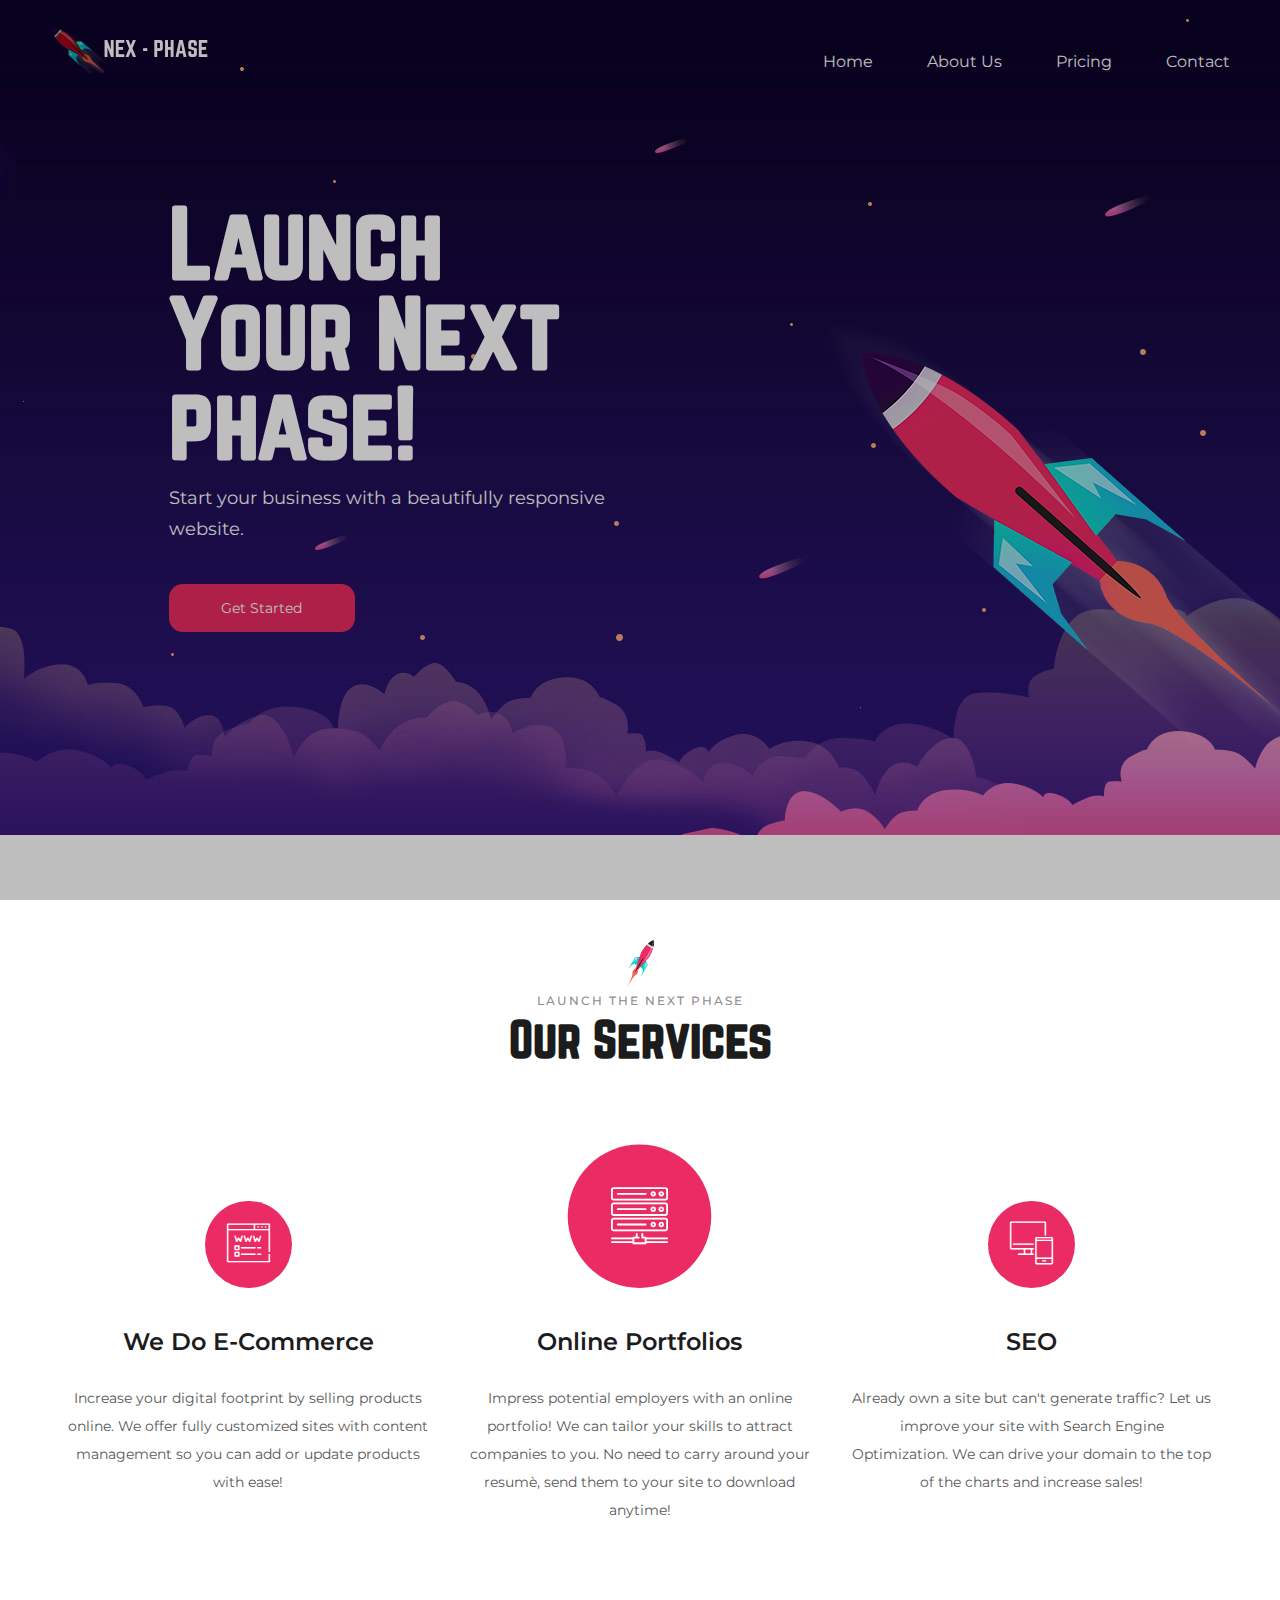
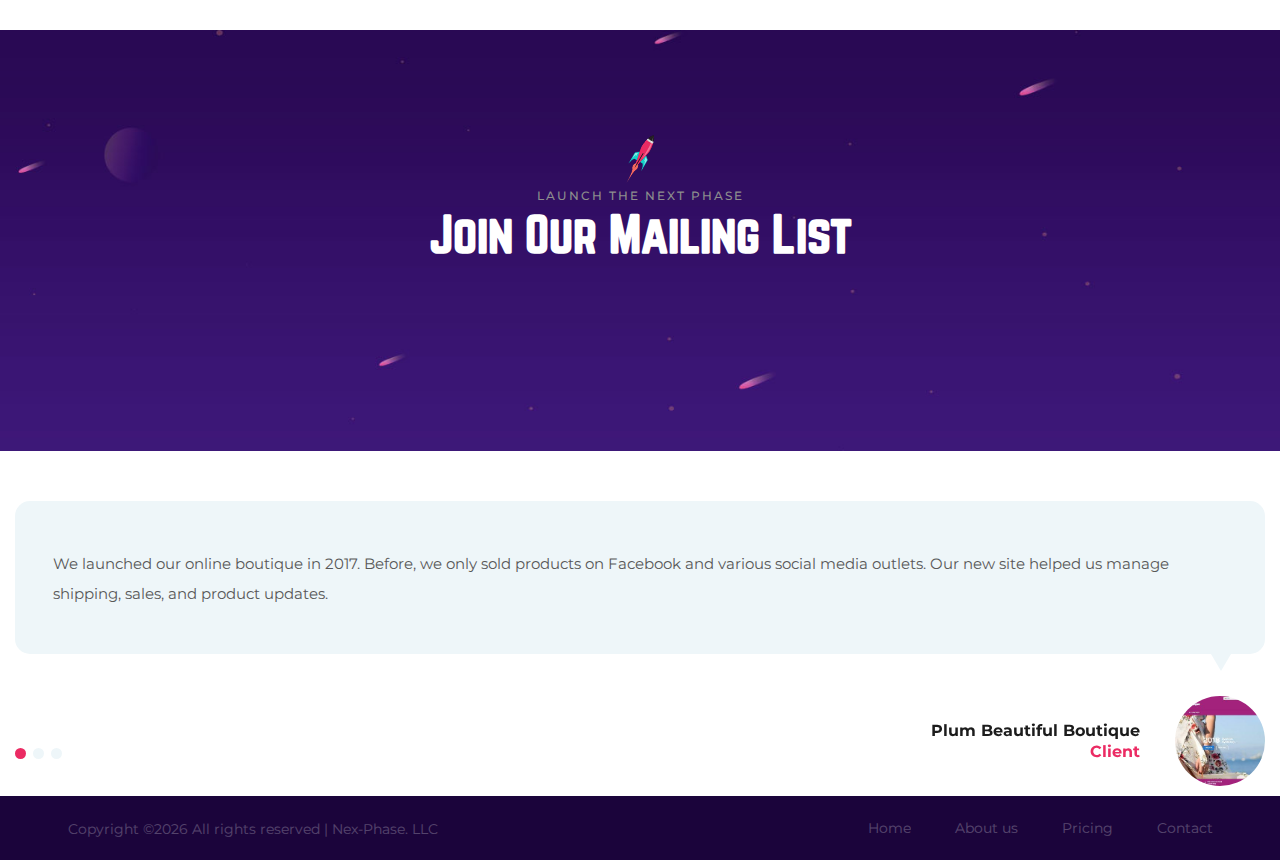
<file: index.html>
<!DOCTYPE html>
<html lang="zxx">
<head>
	<title>Nex-Phase</title>
	<meta charset="UTF-8">
	<meta name="description" content="Cloud 83 - hosting template ">
	<meta name="keywords" content="cloud, hosting, creative, html">
	<meta name="viewport" content="width=device-width, initial-scale=1.0">
	<!-- Favicon -->
	<link href="img/rocket.png" rel="shortcut icon"/>

	<!-- Google Font -->
	<link href="https://fonts.googleapis.com/css?family=Montserrat:400,400i,500,500i,600,600i,700,700i" rel="stylesheet">


	<!-- Stylesheets -->
	<link rel="stylesheet" href="css/bootstrap.min.css"/>
	<link rel="stylesheet" href="css/font-awesome.min.css"/>
	<link rel="stylesheet" href="css/flaticon.css"/>
	<link rel="stylesheet" href="css/owl.carousel.min.css"/>
	<link rel="stylesheet" href="css/animate.css"/>
	<link rel="stylesheet" href="css/style.css"/>

	<!-- BEGIN PRIVY WIDGET CODE -->
<script type='text/javascript'> var _d_site = _d_site || '77D73A25EE45492D01552469'; </script>
<script src='https://widget.privy.com/assets/widget.js'></script>
<!-- END PRIVY WIDGET CODE -->


	<!--[if lt IE 9]>
		  <script src="https://oss.maxcdn.com/html5shiv/3.7.2/html5shiv.min.js"></script>
	  <script src="https://oss.maxcdn.com/respond/1.4.2/respond.min.js"></script>
	<![endif]-->

</head>
<body>
	<!-- Page Preloder -->
	<div id="preloder">
		<div class="loader"></div>
	</div>

	<!-- Header section -->
	<header class="header-section">
		<a href="./index.html" class="site-logo"><img src="img/nexII.png" alt=""></a>
		<div class="nav-switch">
			<i class="fa fa-bars"></i>
		</div>
		<div class="nav-warp">
			<!-- <div class="user-panel">
				<a href="#">Login</a> /
				<a href="#">Register</a>
			</div> -->
			<ul class="main-menu">
				<li><a href="./index.html">Home</a></li>
				<li><a href="./about.html">About Us</a></li>
				<li><a href="./service.html">Pricing</a></li>
				<li><a href="./contact.html">Contact</a></li>
			</ul>
		</div>
	</header>
	<!-- Header section end -->


	<!-- Hero section -->
	<section class="hero-section set-bg" data-setbg="img/bg.jpg">
		<div class="container h-100">
			<div class="hero-content text-white">
				<div class="row">
					<div class="col-lg-6 pr-0">
						<h2>Launch Your Next phase!</h2>
						<p> Start your business with a beautifully responsive website. </p>
						<a href="./contact.html" class="site-btn">Get Started</a>
					</div>
				</div>
				<div class="hero-rocket">
					<img src="./img/rocket.png" alt="">
				</div>
			</div>
		</div>
	</section>
	<!-- Hero section end -->


	<!-- Features section -->
	<section class="features-section spad">
		<div class="container">
			<div class="section-title">
				<img src="./img/section-title-icon.png" alt="#">
				<p>Launch the Next Phase</p>
				<h2>Our Services</h2>
			</div>
			<div class="row">
				<div class="col-lg-4 col-md-6 feature-item">
					<div class="ft-icon">
						<i class="flaticon-domain-registration"></i>
					</div>
					<h4>We Do E-Commerce</h4>
					<p>Increase your digital footprint by selling products online. We offer fully customized sites with content management so you can add or update products with ease!</p>
				</div>
				<div class="col-lg-4 col-md-6 feature-item fi-center-top">
					<div class="ft-icon">
						<i class="flaticon-server"></i>
					</div>
					<h4>Online Portfolios</h4>
					<p>Impress potential employers with an online portfolio! We can tailor your skills to attract companies to you. No need to carry around your resumè, send them to your site to download anytime! </p>
				</div>
				<div class="col-lg-4 col-md-6 feature-item">
					<div class="ft-icon">
						<i class="flaticon-devices"></i>
					</div>
					<h4>SEO</h4>
					<p>Already own a site but can't generate traffic? Let us improve your site with Search Engine Optimization. We can drive your domain to the top of the charts and increase sales!</p>
				</div>
				
		</div>
	</section>
	<!-- Features section end -->



	<!-- Domain search section -->
	<section class="domain-search-section spad set-bg" data-setbg="img/domain-bg.jpg">
		<div class="container">
			<div class="section-title st-white">
				<img src="./img/section-title-icon.png" alt="#">
				<p>Launch the next phase</p>
				<h2>Join Our Mailing List</h2>
				
			</div>
			<div class="privy-embed-form" data-campaign="775793"></div>
			<!-- <div class="domain-form-warp">
				<form class="domain-search-form">
					<input type="text" placeholder="Enter your website’s name">
					<button class="site-btn">Search</button>
				</form> -->
			</div>
		</div>
	</section>
	<!-- Domain search section end -->


	<!-- Skills & testimonials section -->

				<!-- Testimonials -->
				<div class="col-lg-12">
					<div class="testimonials-slider owl-carousel">
						<div class="testimonial-item">
							<div class="ti-content">
								<p>We launched our online boutique in 2017. Before, we only sold products on Facebook and various social media outlets. Our new site helped us manage shipping, sales, and product updates.</p>
							</div>
							<div class="ti-author-pic set-bg" data-setbg="img/thumb1.jpg"></div>
							<div class="ti-author">
								<h6>Plum Beautiful Boutique</h6>
								<span>Client</span>
							</div>
						</div>
						<div class="testimonial-item">
							<div class="ti-content">
								<p>I started Scales Swim in early 2019. Nex-Phase helped me launch just in time for spring. Customers can browse my entire collection and purchase online. Adding new items is simple and quick. I can push out daily discounts with a push of a button.</p>
							</div>
							<div class="ti-author-pic set-bg" data-setbg="img/thumb3.jpg"></div>
							<div class="ti-author">
								<h6>Scales Swim</h6>
								<span>Client</span>
							</div>
						</div>
						<div class="testimonial-item">
							<div class="ti-content">
								<p>Nex-Phase launched my campaign in 2018. Our site allowed us to connect with voters through mailing list, information about my candidacy, polling locations and other important information.  </p>
							</div>
							<div class="ti-author-pic set-bg" data-setbg="img/thumb2.jpg"></div>
							<div class="ti-author">
								<h6>Bob Childree</h6>
								<span>Client</span>
							</div>
						</div>
					</div>
				</div>
			</div>
		</div>
	</section>
	<!-- Skills & testimonials section end -->


	<!-- Pricing section -->
	
	<!-- Pricing section end -->



	<!-- Banner section -->
	
	<!-- Banner section end -->



	<!-- Footer top section -->
	
	<!-- Footer top section end -->


	<!-- Footer section -->
	<footer class="footer-section">
		<div class="container">
			<ul class="footer-menu">
				<li><a href="./index.html">Home</a></li>
				<li><a href="./about.html">About us</a></li>
				<li><a href="./service.html">Pricing</a></li>
				<li><a href="./contact.html">Contact</a></li>
			</ul>
			<div class="copyright">
Copyright &copy;<script>document.write(new Date().getFullYear());</script> All rights reserved | Nex-Phase. LLC
</div>
		</div>
	</footer>

	
	<!-- Footer top section end -->


	<!--====== Javascripts & Jquery ======-->
	<script src="js/jquery-3.2.1.min.js"></script>
	<script src="js/bootstrap.min.js"></script>
	<script src="js/owl.carousel.min.js"></script>
	<script src="js/circle-progress.min.js"></script>
	<script src="js/main.js"></script>

	</body>
</html>
</file>
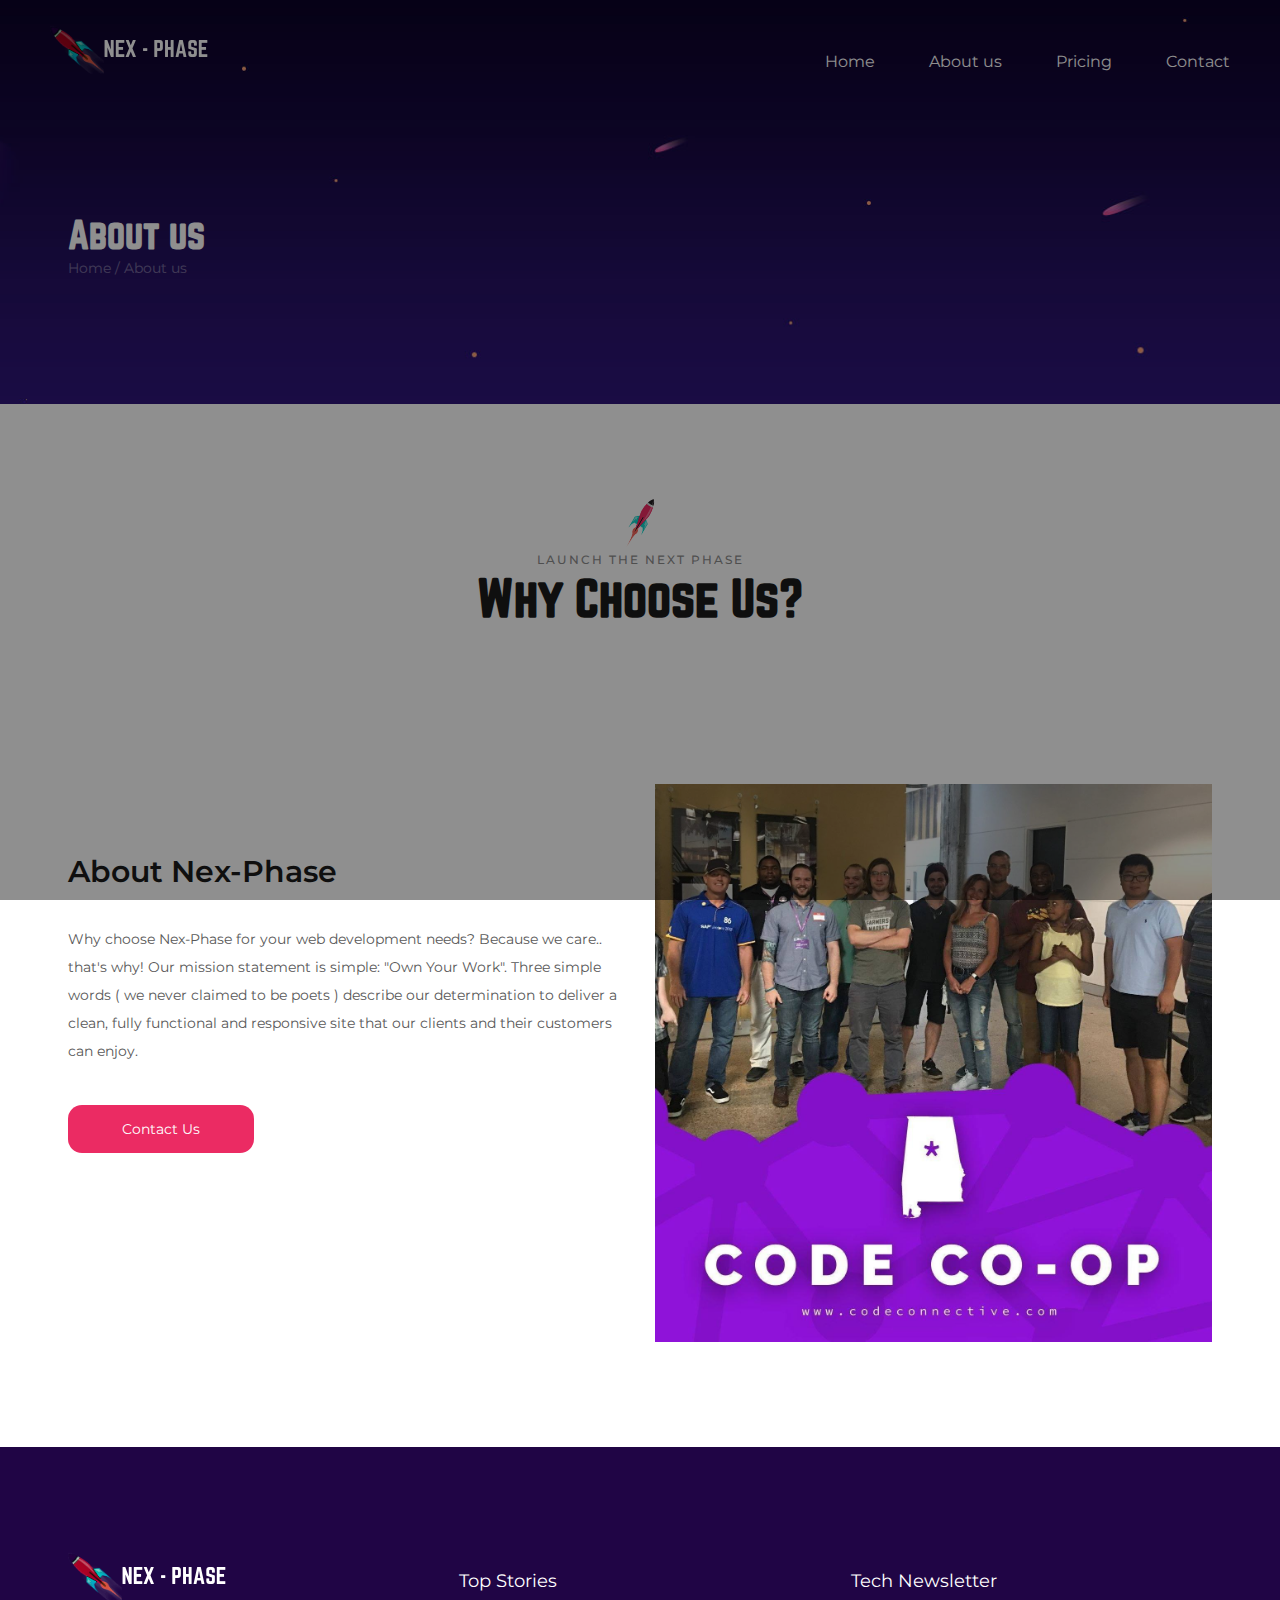
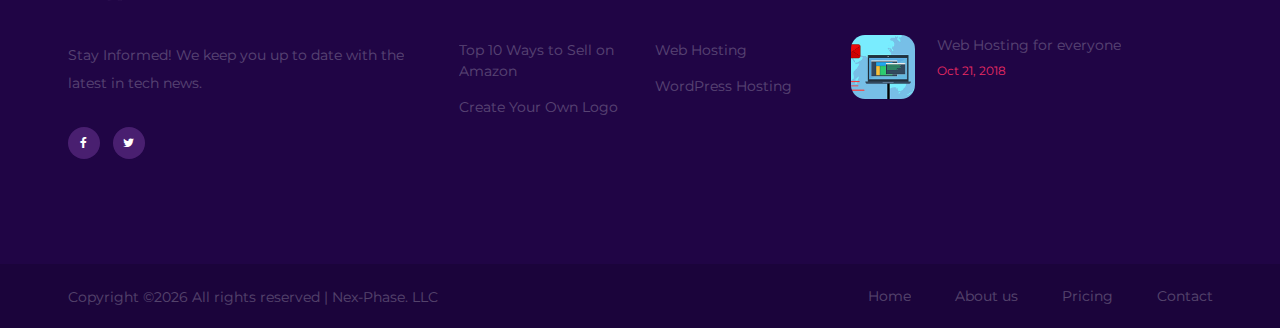
<file: about.html>
<!DOCTYPE html>
<html lang="zxx">
<head>
	<title>Nex-Phase</title>
	<meta charset="UTF-8">
	<meta name="description" content="Cloud 83 - hosting template ">
	<meta name="keywords" content="cloud, hosting, creative, html">
	<meta name="viewport" content="width=device-width, initial-scale=1.0">
	<!-- Favicon -->
	<link href="img/rocket.png" rel="shortcut icon"/>

	<!-- Google Font -->
	<link href="https://fonts.googleapis.com/css?family=Montserrat:400,400i,500,500i,600,600i,700,700i" rel="stylesheet">


	<!-- Stylesheets -->
	<link rel="stylesheet" href="css/bootstrap.min.css"/>
	<link rel="stylesheet" href="css/font-awesome.min.css"/>
	<link rel="stylesheet" href="css/flaticon.css"/>
	<link rel="stylesheet" href="css/owl.carousel.min.css"/>
	<link rel="stylesheet" href="css/style.css"/>


	<!--[if lt IE 9]>
		  <script src="https://oss.maxcdn.com/html5shiv/3.7.2/html5shiv.min.js"></script>
	  <script src="https://oss.maxcdn.com/respond/1.4.2/respond.min.js"></script>
	<![endif]-->

</head>
<body>
	<!-- Page Preloader -->
	<div id="preloder">
		<div class="loader"></div>
	</div>

	<!-- Header section -->
	<header class="header-section">
		<a href="./index.html" class="site-logo"><img src="./img/nexII.png" alt=""></a>
		<div class="nav-switch">
			<i class="fa fa-bars"></i>
		</div>
		<div class="nav-warp">
			<!-- <div class="user-panel">
				<a href="#">Login</a> /
				<a href="#">Register</a>
			</div> -->
			<ul class="main-menu">
				<li><a href="./index.html">Home</a></li>
				<li><a href="./about.html">About us</a></li>
				<li><a href="./service.html">Pricing</a></li>
				<li><a href="./contact.html">Contact</a></li>
			</ul>
		</div>
	</header>
	<!-- Header section end -->


	<!-- Page Top section -->
	<section class="page-top-section set-bg" data-setbg="img/page-top-bg.jpg">
		<div class="container">
			<h2>About us</h2>
			<div class="site-breadcrumb">
				<a href="home">Home</a> / <span>About us</span>
			</div>
		</div>
	</section>
	<!-- Page Top section end -->


	<!-- Domain search section -->
	<section class="domain-search-section sc-about-page">
		<div class="container">
			<div class="section-title">
				<img src="./img/section-title-icon.png" alt="#">
				<p>LAUNCH THE NEXT PHASE</p>
				<h2>Why Choose Us?</h2>
			</div>
		</div>
	</section>
	<!-- Domain search section end -->


	<!-- About section -->
	<section class="about-section spad pt-0">
		<div class="container">
			<div class="row">
				<div class="col-lg-6 about-text">
					<h3>About Nex-Phase</h3>
					<p> Why choose Nex-Phase for your web development needs? Because we care.. that's why! Our mission statement is simple: "Own Your Work". Three simple words ( we never claimed to be poets ) describe our determination to deliver a clean, fully functional and responsive site that our clients and their customers can enjoy. </p>
					<a href="./contact.html" class="site-btn">Contact Us</a>
				</div>
				<div class="col-lg-6">
					<img src="./img/codeconnect.jpg" alt="">
				</div>
			</div>
		</div>
	</section>
	<!-- About section end -->

	<!-- Footer top section -->
	<section class="footer-top-section text-white spad">
		<div class="container">
			<div class="row">
				<div class="col-lg-4">
					<div class="footer-widget about-widget">
						<img src="./img/nexII.png" alt="logo">
						<p>Stay Informed! We keep you up to date with the latest in tech news.</p>
						<div class="fw-social social">

							<a href="https://www.facebook.com/ray.randle"><i class="fa fa-facebook"></i></a>
							<a href="https://twitter.com/RandNetworks"><i class="fa fa-twitter"></i></a>
						</div>
					</div>
				</div>
				<div class="col-lg-4 col-md-6">
					<div class="footer-widget">
						<h4 class="fw-title">Top Stories</h4>
						<div class="row">
							<div class="col-sm-6">
								<ul>
									<li><a href="https://www.nchannel.com/blog/amazon-selling-tips/">Top 10 Ways to Sell on Amazon</a></li>
									<li><a href="https://www.canva.com/">Create Your Own Logo</a></li>
								</ul>
							</div>
							<div class="col-sm-6">
								<ul>
									<li><a href="https://www.hostinger.com/">Web Hosting</a></li>
									<li><a href="https://www.hostgator.com/">WordPress Hosting</a></li>
								</ul>
							</div>
						</div>
					</div>
				</div>
				<div class="col-lg-4  col-md-6">
					<div class="footer-widget">
						<h4 class="fw-title">Tech Newsletter</h4>
						<div class="fw-latest-post-widget">
							<div class="lp-item">
								<div class="lp-thumb set-bg" data-setbg="img/footer-thumb/1.jpg"></div>
								<div class="lp-content">
									<h6>Web Hosting for everyone</h6>
									<span>Oct 21, 2018</span>
								</div>
							</div>
						</div>
					</div>
				</div>
			</div>
		</div>
	</section>
	<!-- Footer top section end -->


	<!-- Footer section -->
	<footer class="footer-section">
		<div class="container">
			<ul class="footer-menu">
				<li><a href="./index.html">Home</a></li>
				<li><a href="./about.html">About us</a></li>
				<li><a href="./service.html">Pricing</a></li>
				<li><a href="./contact.html">Contact</a></li>
			</ul>
			<div class="copyright">
Copyright &copy;<script>document.write(new Date().getFullYear());</script> All rights reserved | Nex-Phase. LLC
</div>
		</div>
	</footer>
	<!-- Footer top section end -->


	<!--====== Javascripts & Jquery ======-->
	<script src="js/jquery-3.2.1.min.js"></script>
	<script src="js/bootstrap.min.js"></script>
	<script src="js/owl.carousel.min.js"></script>
	<script src="js/circle-progress.min.js"></script>
	<script src="js/main.js"></script>

	</body>
</html>
</file>
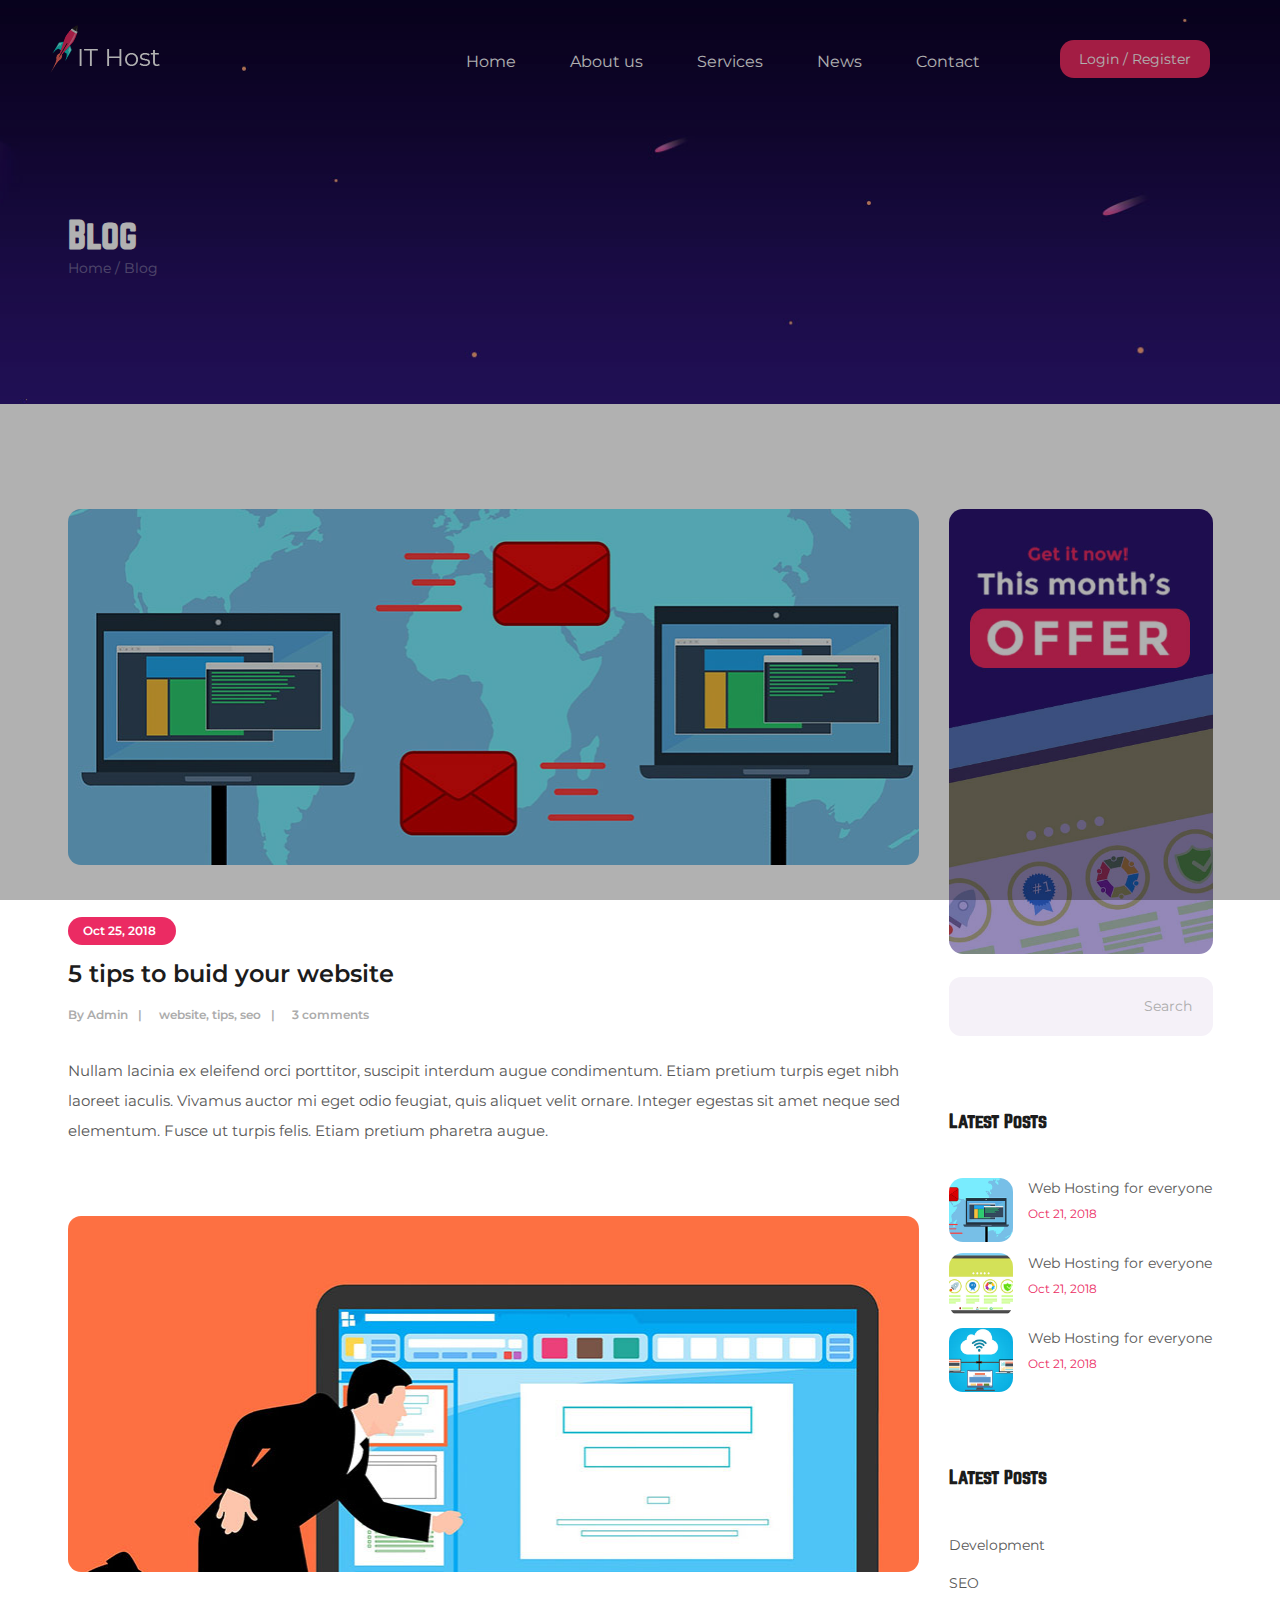
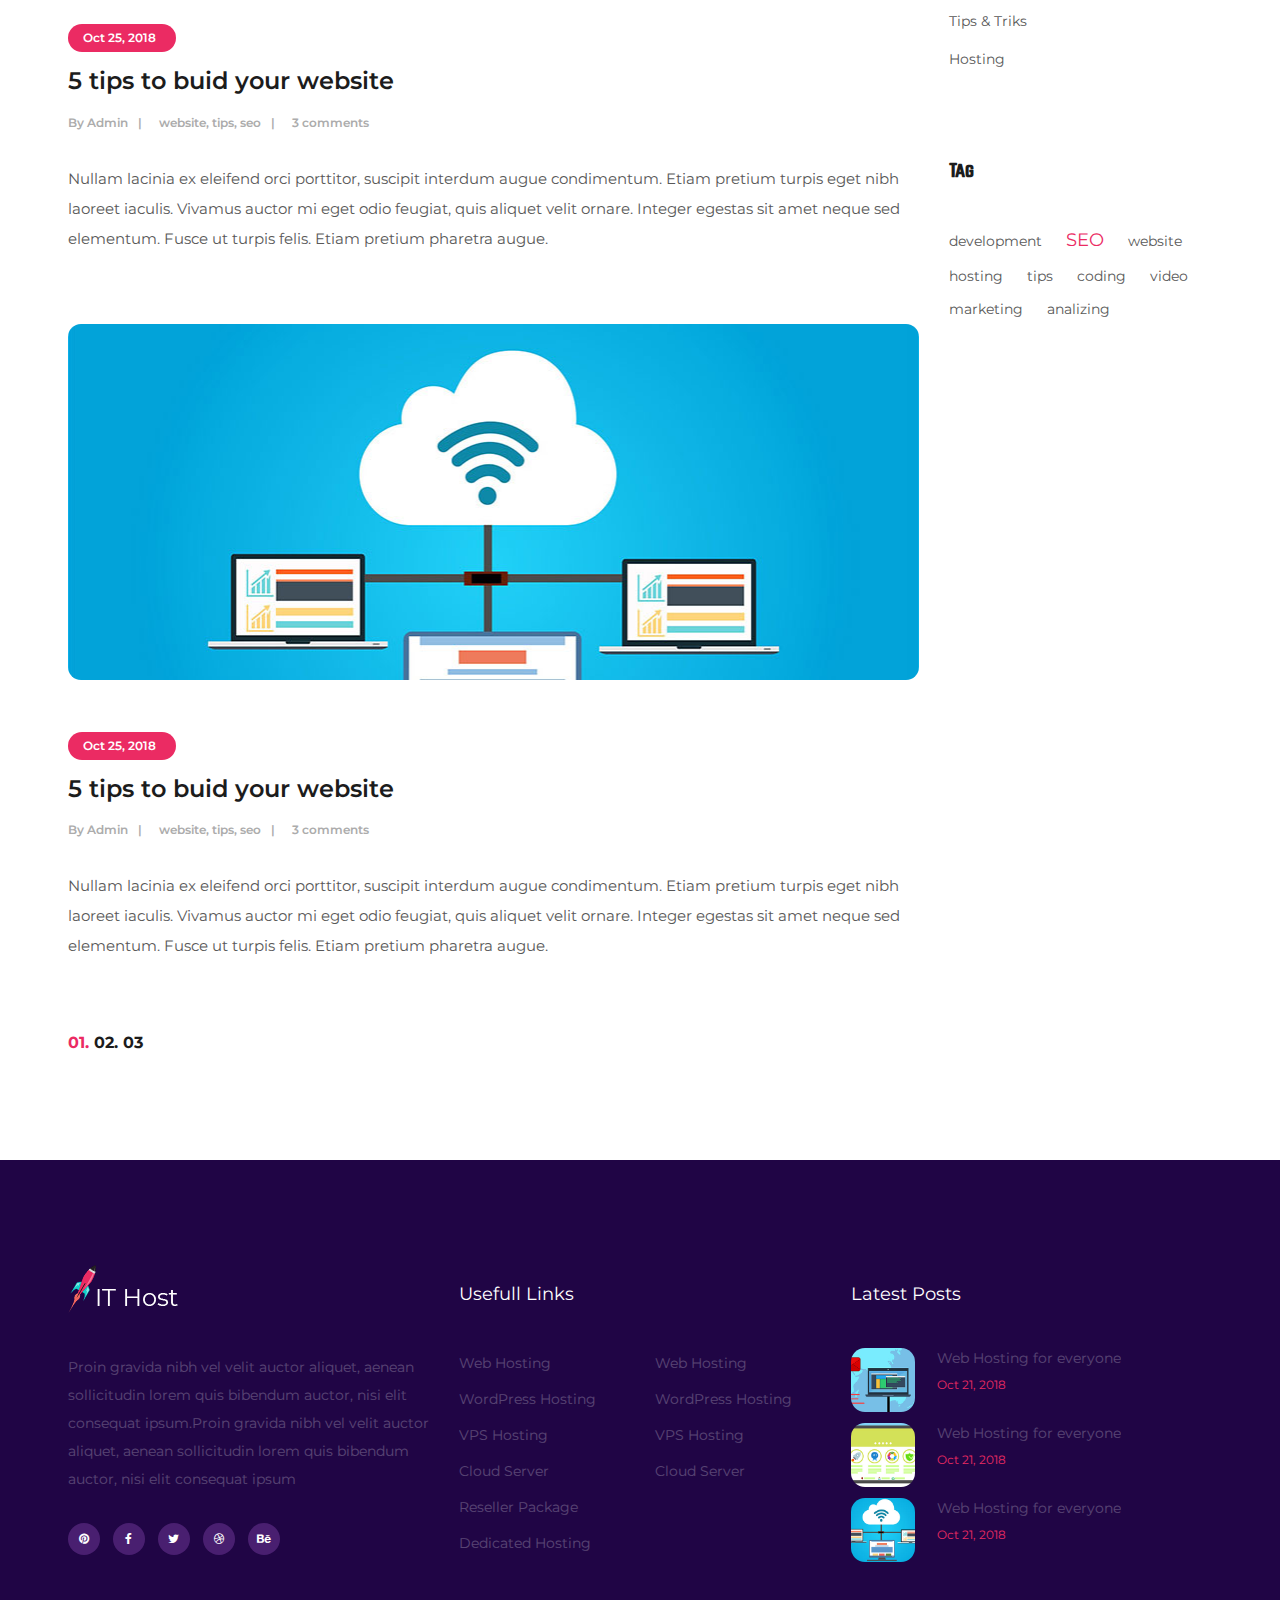
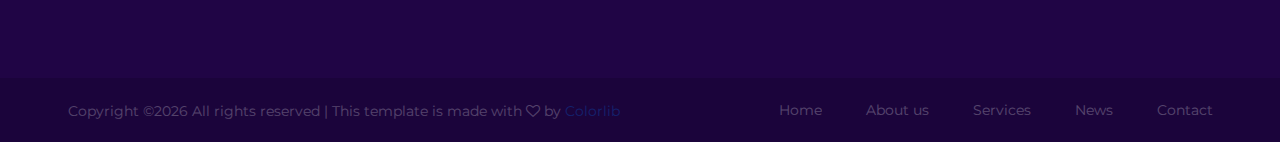
<file: blog.html>
<!DOCTYPE html>
<html lang="zxx">
<head>
	<title>IT Host - Hosting Template</title>
	<meta charset="UTF-8">
	<meta name="description" content="Cloud 83 - hosting template ">
	<meta name="keywords" content="cloud, hosting, creative, html">
	<meta name="viewport" content="width=device-width, initial-scale=1.0">
	<!-- Favicon -->
	<link href="img/favicon.ico" rel="shortcut icon"/>

	<!-- Google Font -->
	<link href="https://fonts.googleapis.com/css?family=Montserrat:400,400i,500,500i,600,600i,700,700i" rel="stylesheet">


	<!-- Stylesheets -->
	<link rel="stylesheet" href="css/bootstrap.min.css"/>
	<link rel="stylesheet" href="css/font-awesome.min.css"/>
	<link rel="stylesheet" href="css/flaticon.css"/>
	<link rel="stylesheet" href="css/owl.carousel.min.css"/>
	<link rel="stylesheet" href="css/style.css"/>


	<!--[if lt IE 9]>
		  <script src="https://oss.maxcdn.com/html5shiv/3.7.2/html5shiv.min.js"></script>
	  <script src="https://oss.maxcdn.com/respond/1.4.2/respond.min.js"></script>
	<![endif]-->

</head>
<body>
	<!-- Page Preloder -->
	<div id="preloder">
		<div class="loader"></div>
	</div>

	<!-- Header section -->
	<header class="header-section">
		<a href="./index.html" class="site-logo"><img src="./img/logo.png" alt=""></a>
		<div class="nav-switch">
			<i class="fa fa-bars"></i>
		</div>
		<div class="nav-warp">
			<div class="user-panel">
				<a href="#">Login</a> /
				<a href="#">Register</a>
			</div>
			<ul class="main-menu">
				<li><a href="./index.html">Home</a></li>
				<li><a href="./about.html">About us</a></li>
				<li><a href="./service.html">Services</a></li>
				<li><a href="./blog.html">News</a></li>
				<li><a href="./contact.html">Contact</a></li>
			</ul>
		</div>
	</header>
	<!-- Header section end -->


	<!-- Page Top section -->
	<section class="page-top-section set-bg" data-setbg="img/page-top-bg.jpg">
		<div class="container">
			<h2>Blog</h2>
			<div class="site-breadcrumb">
				<a href="home">Home</a> / <span>Blog</span>
			</div>
		</div>
	</section>
	<!-- Page Top section end -->


	<!-- Blog posts section -->
	<section class="blog-section spad">
		<div class="container">
			<div class="row">
				<div class="col-lg-9">
					<div class="blog-post">
						<img src="img/blog/1.jpg" alt="" class="post-thumb">
						<div class="post-date">Oct 25, 2018</div>
						<h4>5 tips to buid your website</h4>
						<div class="post-metas">
							<div class="post-meta">By Admin</div>
							<div class="post-meta">website, tips, seo</div>
							<div class="post-meta">3 comments</div>
						</div>
						<p>Nullam lacinia ex eleifend orci porttitor, suscipit interdum augue condimentum. Etiam pretium turpis eget nibh laoreet iaculis. Vivamus auctor mi eget odio feugiat, quis aliquet velit ornare. Integer egestas sit amet neque sed elementum. Fusce ut turpis felis. Etiam pretium pharetra augue.</p>
					</div>
					<div class="blog-post">
						<img src="img/blog/2.jpg" alt="" class="post-thumb">
						<div class="post-date">Oct 25, 2018</div>
						<h4>5 tips to buid your website</h4>
						<div class="post-metas">
							<div class="post-meta">By Admin</div>
							<div class="post-meta">website, tips, seo</div>
							<div class="post-meta">3 comments</div>
						</div>
						<p>Nullam lacinia ex eleifend orci porttitor, suscipit interdum augue condimentum. Etiam pretium turpis eget nibh laoreet iaculis. Vivamus auctor mi eget odio feugiat, quis aliquet velit ornare. Integer egestas sit amet neque sed elementum. Fusce ut turpis felis. Etiam pretium pharetra augue.</p>
					</div>
					<div class="blog-post">
						<img src="img/blog/3.jpg" alt="" class="post-thumb">
						<div class="post-date">Oct 25, 2018</div>
						<h4>5 tips to buid your website</h4>
						<div class="post-metas">
							<div class="post-meta">By Admin</div>
							<div class="post-meta">website, tips, seo</div>
							<div class="post-meta">3 comments</div>
						</div>
						<p>Nullam lacinia ex eleifend orci porttitor, suscipit interdum augue condimentum. Etiam pretium turpis eget nibh laoreet iaculis. Vivamus auctor mi eget odio feugiat, quis aliquet velit ornare. Integer egestas sit amet neque sed elementum. Fusce ut turpis felis. Etiam pretium pharetra augue.</p>
					</div>
					<div class="site-pagination">
						<a href="" class="active">01.</a>
						<a href="">02.</a>
						<a href="">03</a>
					</div>
				</div>
				<!-- sidebar -->
				<div class="col-lg-3 col-md-5 col-sm-8 sidebar">
				 <!-- widget -->
					<div class="sb-widget">
						<a href="" class="add">
							<img src="img/add.jpg" alt="#">
						</a>
						<form class="sb-search-widget">
							<input type="text">
							<button>Search</button>
						</form>
					</div>
					<!-- widget -->
					<div class="sb-widget">
						<h2 class="sb-title">Latest Posts</h2>
						<div class="sb-latest-post-widget">
							<div class="lp-item">
								<div class="lp-thumb set-bg" data-setbg="img/footer-thumb/1.jpg"></div>
								<div class="lp-content">
									<h6>Web Hosting for everyone</h6>
									<span>Oct 21, 2018</span>
								</div>
							</div>
							<div class="lp-item">
								<div class="lp-thumb set-bg" data-setbg="img/footer-thumb/2.jpg"></div>
								<div class="lp-content">
									<h6>Web Hosting for everyone</h6>
									<span>Oct 21, 2018</span>
								</div>
							</div>
							<div class="lp-item">
								<div class="lp-thumb set-bg" data-setbg="img/footer-thumb/3.jpg"></div>
								<div class="lp-content">
									<h6>Web Hosting for everyone</h6>
									<span>Oct 21, 2018</span>
								</div>
							</div>
						</div>
					</div>
					<!-- widget -->
					<div class="sb-widget">
						<h2 class="sb-title">Latest Posts</h2>
						<ul>
							<li><a href="">Development</a></li>
							<li><a href="">SEO</a></li>
							<li><a href="">Tips & Triks</a></li>
							<li><a href="">Hosting</a></li>
						</ul>
					</div>
					<div class="sb-widget">
						<h2 class="sb-title">Tag</h2>
						<div class="sb-tag-widget">
							<a href="">development</a>
							<a href="" class="big-tag">SEO</a>
							<a href="">website</a>
							<a href="">hosting</a>
							<a href="">tips</a>
							<a href="">coding</a>
							<a href="">video</a>
							<a href="">marketing</a>
							<a href="">analizing</a>
						</div>
					</div>
				</div>
			</div>
		</div>
	</section>
	<!-- Footer top section end -->


	<!-- Footer top section -->
	<section class="footer-top-section text-white spad">
		<div class="container">
			<div class="row">
				<div class="col-lg-4">
					<div class="footer-widget about-widget">
						<img src="./img/logo.png" alt="logo">
						<p>Proin gravida nibh vel velit auctor aliquet, aenean sollicitudin lorem quis bibendum auctor, nisi elit consequat ipsum.Proin gravida nibh vel velit auctor aliquet, aenean sollicitudin lorem quis bibendum auctor, nisi elit consequat ipsum</p>
						<div class="fw-social social">
							<a href="#"><i class="fa fa-pinterest"></i></a>
							<a href="#"><i class="fa fa-facebook"></i></a>
							<a href="#"><i class="fa fa-twitter"></i></a>
							<a href="#"><i class="fa fa-dribbble"></i></a>
							<a href="#"><i class="fa fa-behance"></i></a>
						</div>
					</div>
				</div>
				<div class="col-lg-4 col-md-6">
					<div class="footer-widget">
						<h4 class="fw-title">Usefull Links</h4>
						<div class="row">
							<div class="col-sm-6">
								<ul>
									<li><a href="">Web Hosting</a></li>
									<li><a href="">WordPress Hosting</a></li>
									<li><a href="">VPS Hosting</a></li>
									<li><a href="">Cloud Server</a></li>
									<li><a href="">Reseller Package</a></li>
									<li><a href="">Dedicated Hosting</a></li>
								</ul>
							</div>
							<div class="col-sm-6">
								<ul>
									<li><a href="">Web Hosting</a></li>
									<li><a href="">WordPress Hosting</a></li>
									<li><a href="">VPS Hosting</a></li>
									<li><a href="">Cloud Server</a></li>
								</ul>
							</div>
						</div>
					</div>
				</div>
				<div class="col-lg-4  col-md-6">
					<div class="footer-widget">
						<h4 class="fw-title">Latest Posts</h4>
						<div class="fw-latest-post-widget">
							<div class="lp-item">
								<div class="lp-thumb set-bg" data-setbg="img/footer-thumb/1.jpg"></div>
								<div class="lp-content">
									<h6>Web Hosting for everyone</h6>
									<span>Oct 21, 2018</span>
								</div>
							</div>
							<div class="lp-item">
								<div class="lp-thumb set-bg" data-setbg="img/footer-thumb/2.jpg"></div>
								<div class="lp-content">
									<h6>Web Hosting for everyone</h6>
									<span>Oct 21, 2018</span>
								</div>
							</div>
							<div class="lp-item">
								<div class="lp-thumb set-bg" data-setbg="img/footer-thumb/3.jpg"></div>
								<div class="lp-content">
									<h6>Web Hosting for everyone</h6>
									<span>Oct 21, 2018</span>
								</div>
							</div>
						</div>
					</div>
				</div>
			</div>
		</div>
	</section>
	<!-- Footer top section end -->


	<!-- Footer section -->
	<footer class="footer-section">
		<div class="container">
			<ul class="footer-menu">
				<li><a href="">Home</a></li>
				<li><a href="">About us</a></li>
				<li><a href="">Services</a></li>
				<li><a href="">News</a></li>
				<li><a href="">Contact</a></li>
			</ul>
			<div class="copyright"><!-- Link back to Colorlib can't be removed. Template is licensed under CC BY 3.0. -->
Copyright &copy;<script>document.write(new Date().getFullYear());</script> All rights reserved | This template is made with <i class="fa fa-heart-o" aria-hidden="true"></i> by <a href="https://colorlib.com" target="_blank">Colorlib</a>
<!-- Link back to Colorlib can't be removed. Template is licensed under CC BY 3.0. --></div>
		</div>
	</footer>
	<!-- Footer top section end -->


	<!--====== Javascripts & Jquery ======-->
	<script src="js/jquery-3.2.1.min.js"></script>
	<script src="js/bootstrap.min.js"></script>
	<script src="js/owl.carousel.min.js"></script>
	<script src="js/circle-progress.min.js"></script>
	<script src="js/main.js"></script>

	</body>
</html>
</file>
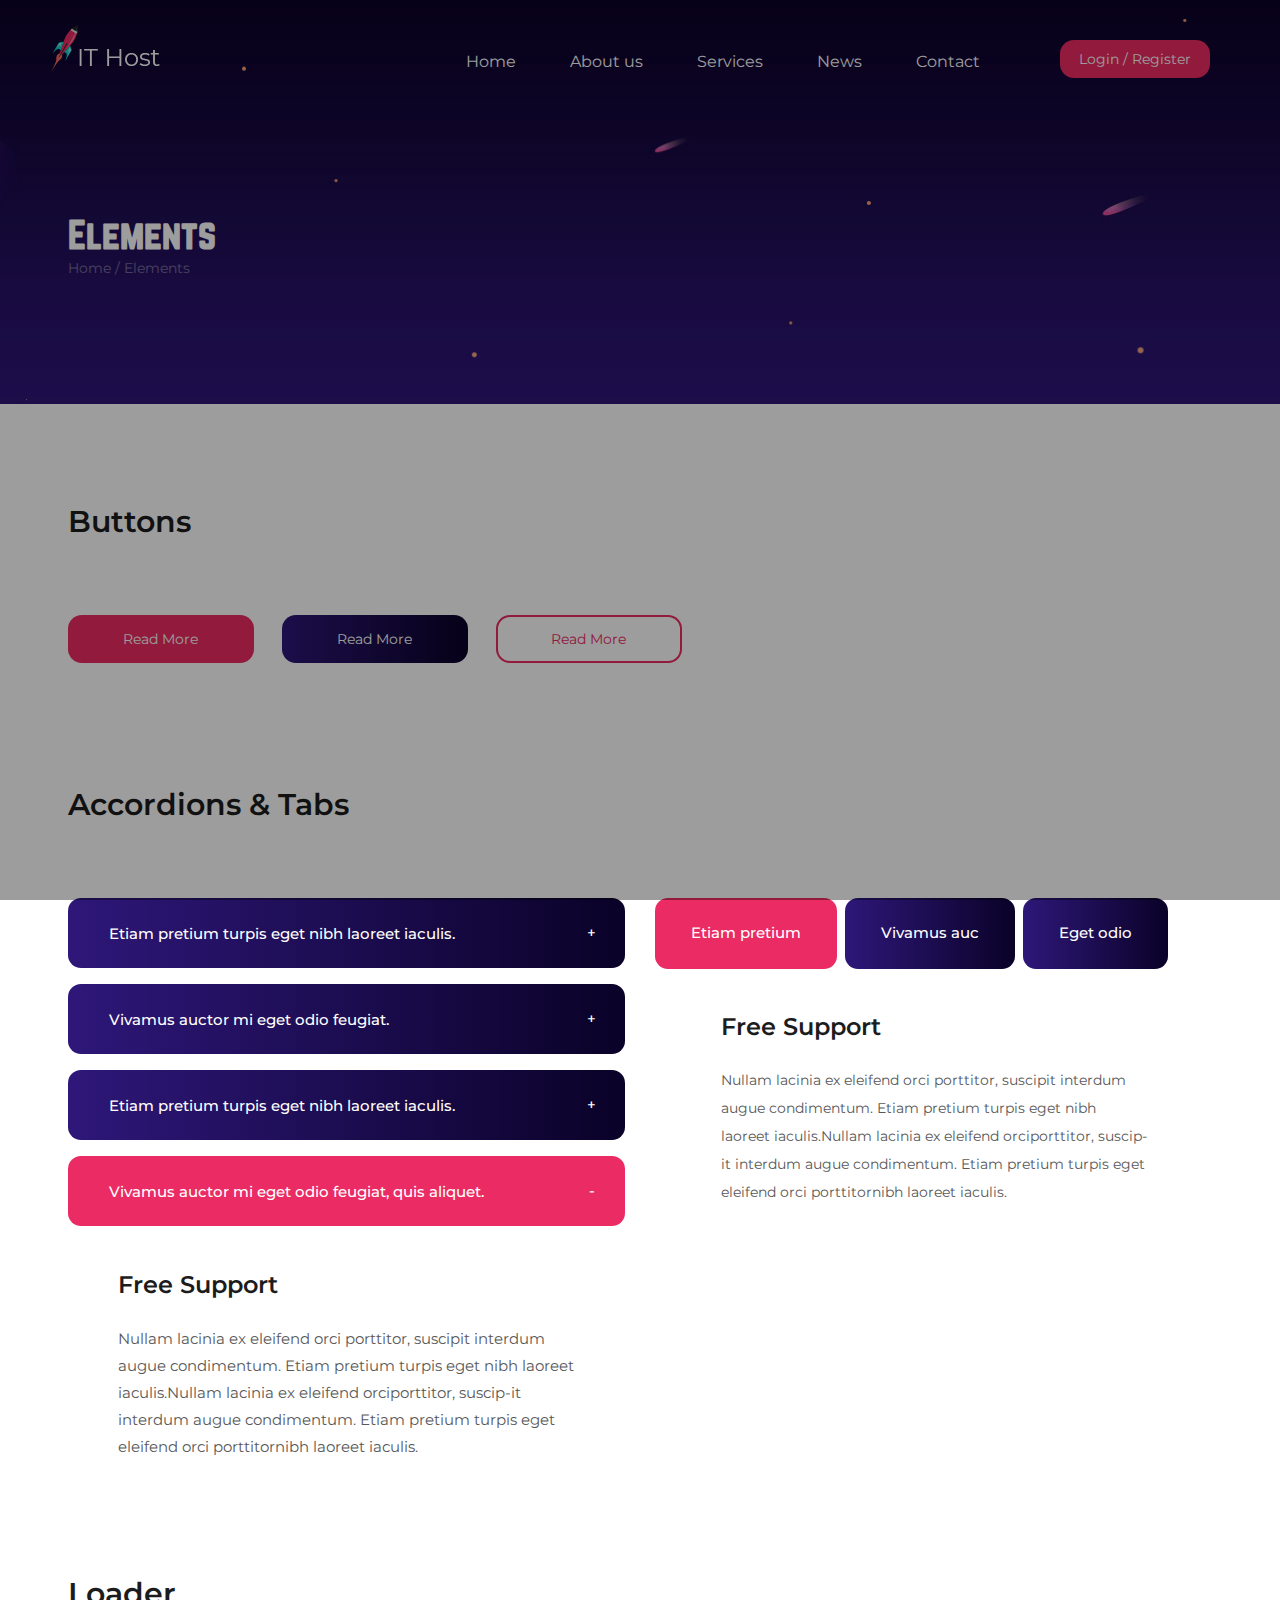
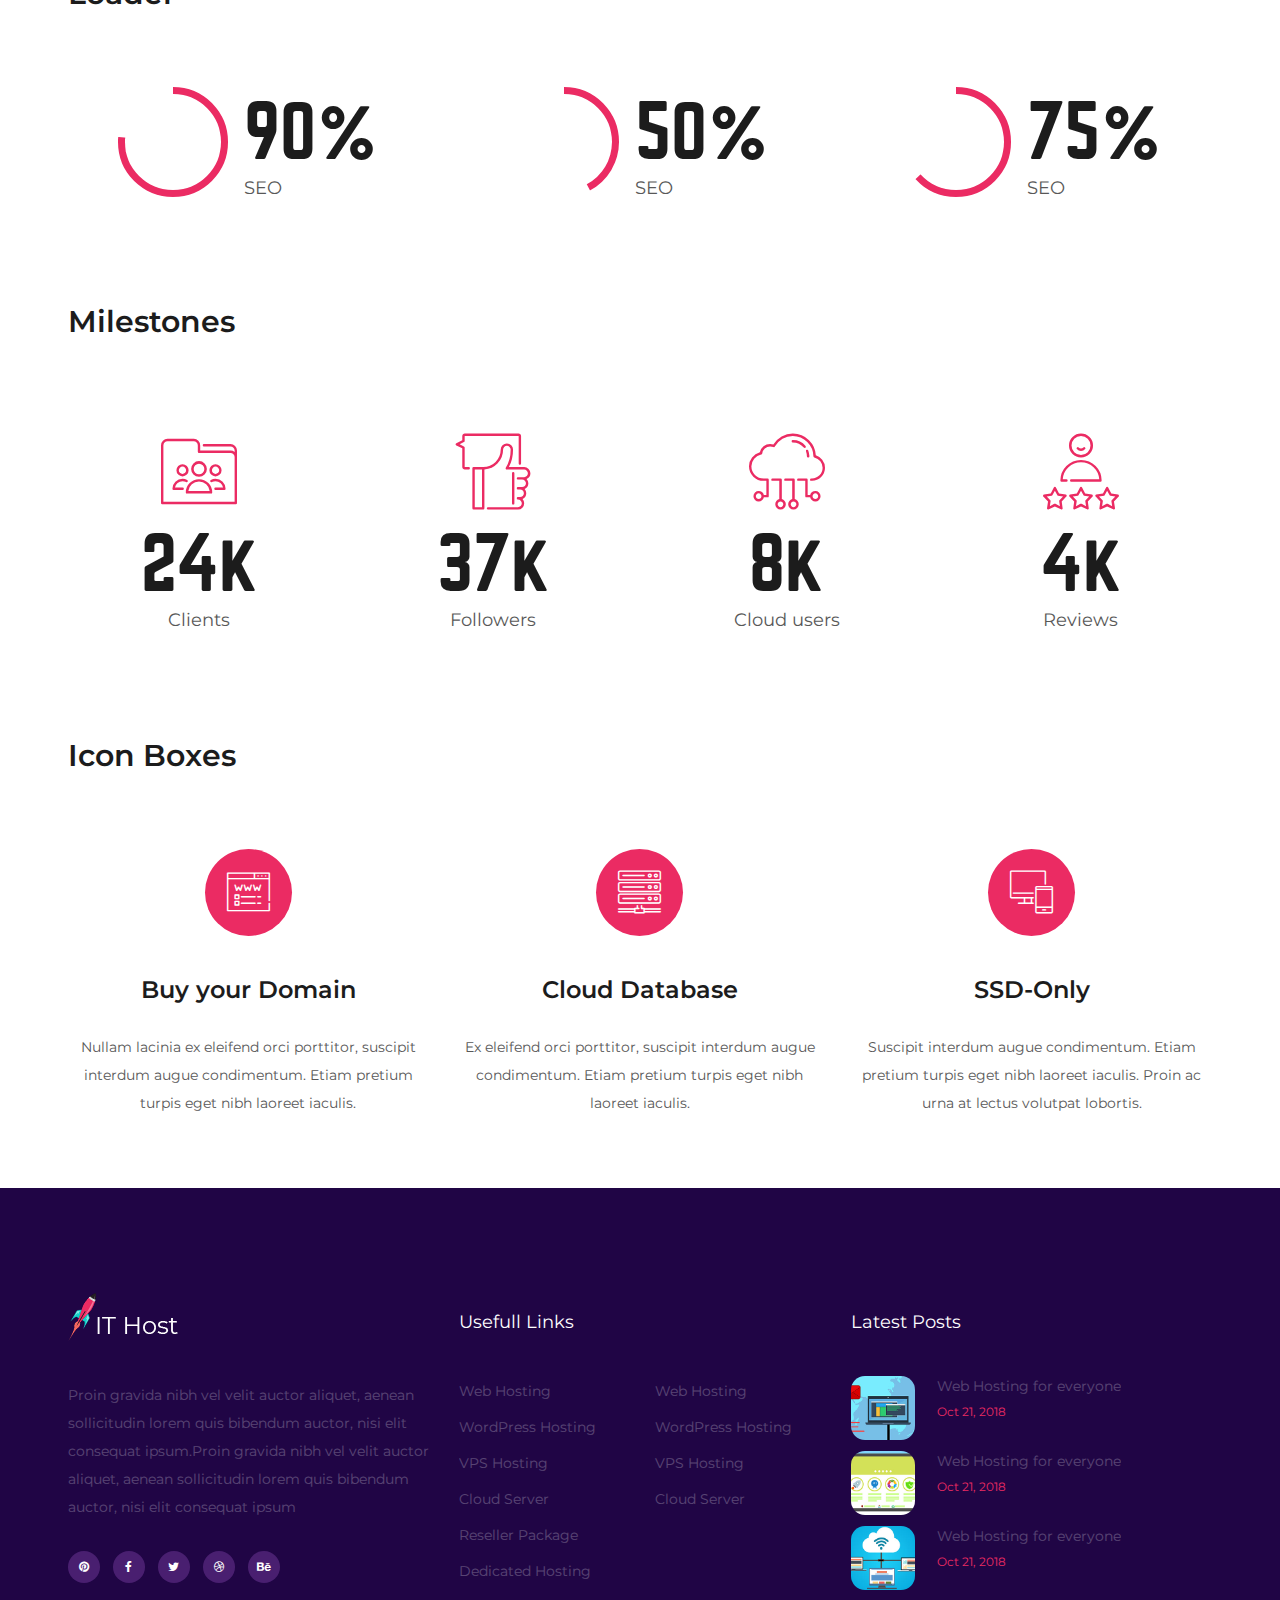
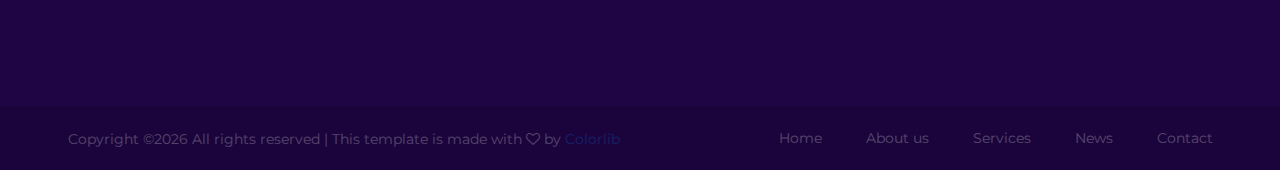
<file: elements.html>
<!DOCTYPE html>
<html lang="zxx">
<head>
	<title>IT Host - Hosting Template</title>
	<meta charset="UTF-8">
	<meta name="description" content="Cloud 83 - hosting template ">
	<meta name="keywords" content="cloud, hosting, creative, html">
	<meta name="viewport" content="width=device-width, initial-scale=1.0">
	<!-- Favicon -->
	<link href="img/favicon.ico" rel="shortcut icon"/>

	<!-- Google Font -->
	<link href="https://fonts.googleapis.com/css?family=Montserrat:400,400i,500,500i,600,600i,700,700i" rel="stylesheet">


	<!-- Stylesheets -->
	<link rel="stylesheet" href="css/bootstrap.min.css"/>
	<link rel="stylesheet" href="css/font-awesome.min.css"/>
	<link rel="stylesheet" href="css/flaticon.css"/>
	<link rel="stylesheet" href="css/owl.carousel.min.css"/>
	<link rel="stylesheet" href="css/style.css"/>


	<!--[if lt IE 9]>
		  <script src="https://oss.maxcdn.com/html5shiv/3.7.2/html5shiv.min.js"></script>
	  <script src="https://oss.maxcdn.com/respond/1.4.2/respond.min.js"></script>
	<![endif]-->

</head>
<body>
	<!-- Page Preloder -->
	<div id="preloder">
		<div class="loader"></div>
	</div>

	<!-- Header section -->
	<header class="header-section">
		<a href="./index.html" class="site-logo"><img src="./img/logo.png" alt=""></a>
		<div class="nav-switch">
			<i class="fa fa-bars"></i>
		</div>
		<div class="nav-warp">
			<div class="user-panel">
				<a href="#">Login</a> /
				<a href="#">Register</a>
			</div>
			<ul class="main-menu">
				<li><a href="./index.html">Home</a></li>
				<li><a href="./about.html">About us</a></li>
				<li><a href="./service.html">Services</a></li>
				<li><a href="./blog.html">News</a></li>
				<li><a href="./contact.html">Contact</a></li>
			</ul>
		</div>
	</header>
	<!-- Header section end -->


	<!-- Page Top section -->
	<section class="page-top-section set-bg" data-setbg="img/page-top-bg.jpg">
		<div class="container">
			<h2>Elements</h2>
			<div class="site-breadcrumb">
				<a href="home">Home</a> / <span>Elements</span>
			</div>
		</div>
	</section>
	<!-- Page Top section end -->


	<!-- Elements section -->
	<section class="elements-section">
		<div class="container">
			<!-- element -->
			<div class="element">
				<h3 class="el-title">Buttons</h3>
				<a href="" class="site-btn mr-4 mb-4">Read More</a>
				<a href="" class="site-btn sb-gradient mr-4 mb-4">Read More</a>
				<a href="" class="site-btn sb-line mr-4 mb-4">Read More</a>
			</div>
			<!-- element -->
			<div class="element">
				<h3 class="el-title">Accordions & Tabs</h3>
				<div class="row">
					<div class="col-lg-6">
						<!-- Accordions -->
						<div id="accordion" class="accordion-area">
							<div class="panel">
								<div class="panel-header" id="headingOne">
									<button class="panel-link" data-toggle="collapse" data-target="#collapse1" aria-expanded="true" aria-controls="collapse1">Etiam pretium turpis eget nibh laoreet iaculis. </button>
								</div>
								<div id="collapse1" class="collapse" aria-labelledby="headingOne" data-parent="#accordion">
									<div class="panel-body">
										<div class="row">
											<div class="col-lg-10 offset-lg-1">
												<h4>Free Support</h4>
												<p>Nullam lacinia ex eleifend orci porttitor, suscipit interdum augue condimentum. Etiam pretium turpis eget nibh laoreet iaculis.Nullam lacinia ex eleifend orciporttitor, suscip-it interdum augue condimentum. Etiam pretium turpis eget eleifend orci porttitornibh laoreet iaculis.</p>
											</div>
										</div>
									</div>
								</div>
							</div>
							<div class="panel">
								<div class="panel-header" id="headingTwo">
									<button class="panel-link" data-toggle="collapse" data-target="#collapse2" aria-expanded="false" aria-controls="collapse2">Vivamus auctor mi eget odio feugiat. </button>
								</div>
								<div id="collapse2" class="collapse" aria-labelledby="headingTwo" data-parent="#accordion">
									<div class="panel-body">
										<div class="row">
											<div class="col-lg-10 offset-lg-1">
												<h4>Free Support</h4>
												<p>Nullam lacinia ex eleifend orci porttitor, suscipit interdum augue condimentum. Etiam pretium turpis eget nibh laoreet iaculis.Nullam lacinia ex eleifend orciporttitor, suscip-it interdum augue condimentum. Etiam pretium turpis eget eleifend orci porttitornibh laoreet iaculis.</p>
											</div>
										</div>
									</div>
								</div>
							</div>
							<div class="panel">
								<div class="panel-header" id="headingThree">
									<button class="panel-link" data-toggle="collapse" data-target="#collapse3" aria-expanded="false" aria-controls="collapse3">Etiam pretium turpis eget nibh laoreet iaculis. </button>
								</div>
								<div id="collapse3" class="collapse" aria-labelledby="headingThree" data-parent="#accordion">
									<div class="panel-body">
										<div class="row">
											<div class="col-lg-10 offset-lg-1">
												<h4>Free Support</h4>
												<p>Nullam lacinia ex eleifend orci porttitor, suscipit interdum augue condimentum. Etiam pretium turpis eget nibh laoreet iaculis.Nullam lacinia ex eleifend orciporttitor, suscip-it interdum augue condimentum. Etiam pretium turpis eget eleifend orci porttitornibh laoreet iaculis.</p>
											</div>
										</div>
									</div>
								</div>
							</div>
							<div class="panel">
								<div class="panel-header" id="headingFour">
									<button class="panel-link active" data-toggle="collapse" data-target="#collapse4" aria-expanded="true" aria-controls="collapse3">Vivamus auctor mi eget odio feugiat, quis aliquet. </button>
								</div>
								<div id="collapse4" class="collapse show" aria-labelledby="headingFour" data-parent="#accordion">
									<div class="panel-body">
										<div class="row">
											<div class="col-lg-10 offset-lg-1">
												<h4>Free Support</h4>
												<p>Nullam lacinia ex eleifend orci porttitor, suscipit interdum augue condimentum. Etiam pretium turpis eget nibh laoreet iaculis.Nullam lacinia ex eleifend orciporttitor, suscip-it interdum augue condimentum. Etiam pretium turpis eget eleifend orci porttitornibh laoreet iaculis.</p>
											</div>
										</div>
									</div>
								</div>
							</div>
						</div>
					</div>
					<div class="col-lg-6">
						<!-- Tabs -->
						<div class="tab-element">
							<ul class="nav nav-tabs" id="myTab" role="tablist">
								<li class="nav-item">
									<a class="nav-link active" id="1-tab" data-toggle="tab" href="#tab-1" role="tab" aria-controls="tab-1" aria-selected="true">Etiam pretium</a>
								</li>
								<li class="nav-item">
									<a class="nav-link" id="2-tab" data-toggle="tab" href="#tab-2" role="tab" aria-controls="tab-2" aria-selected="false">Vivamus auc</a>
								</li>
								<li class="nav-item">
									<a class="nav-link" id="3-tab" data-toggle="tab" href="#tab-3" role="tab" aria-controls="tab-3" aria-selected="false">Eget odio</a>
								</li>
							</ul>
							<div class="tab-content" id="myTabContent">
								<!-- single tab content -->
								<div class="tab-pane fade show active" id="tab-1" role="tabpanel" aria-labelledby="tab-1">
									<div class="row">
										<div class="col-lg-10 offset-lg-1">
											<h4>Free Support</h4>
											<p>Nullam lacinia ex eleifend orci porttitor, suscipit interdum augue condimentum. Etiam pretium turpis eget nibh laoreet iaculis.Nullam lacinia ex eleifend orciporttitor, suscip-it interdum augue condimentum. Etiam pretium turpis eget eleifend orci porttitornibh laoreet iaculis.</p>
										</div>
									</div>
								</div>
								<div class="tab-pane fade" id="tab-2" role="tabpanel" aria-labelledby="tab-2">
									<div class="row">
										<div class="col-lg-10 offset-lg-1">
											<h4>Free Support</h4>
											<p>Nullam lacinia ex eleifend orci porttitor, suscipit interdum augue condimentum. Etiam pretium turpis eget nibh laoreet iaculis.Nullam lacinia ex eleifend orciporttitor, suscip-it interdum augue condimentum. Etiam pretium turpis eget eleifend orci porttitornibh laoreet iaculis.</p>
										</div>
									</div>
								</div>
								<div class="tab-pane fade" id="tab-3" role="tabpanel" aria-labelledby="tab-3">
									<div class="row">
										<div class="col-lg-10 offset-lg-1">
											<h4>Free Support</h4>
											<p>Nullam lacinia ex eleifend orci porttitor, suscipit interdum augue condimentum. Etiam pretium turpis eget nibh laoreet iaculis.Nullam lacinia ex eleifend orciporttitor, suscip-it interdum augue condimentum. Etiam pretium turpis eget eleifend orci porttitornibh laoreet iaculis.</p>
										</div>
									</div>
								</div>
							</div>

						</div>
					</div>
				</div>
			</div>
			<!-- element -->
			<div class="element">
				<h3 class="el-title">Loader</h3>
				<div class="row">
					<div class="col-lg-4 col-sm-6 cp-item">
						<div class="circle-progress" data-cptitle="SEO" data-cpid="id-1" data-cpvalue="90" data-cpcolor="#eb2b63"></div>
					</div>
					<div class="col-lg-4 col-sm-6 cp-item">
						<div class="circle-progress" data-cptitle="SEO" data-cpid="id-2" data-cpvalue="50" data-cpcolor="#eb2b63"></div>
					</div>
					<div class="col-lg-4 col-sm-6 cp-item">
						<div class="circle-progress" data-cptitle="SEO" data-cpid="id-3" data-cpvalue="75" data-cpcolor="#eb2b63"></div>
					</div>
				</div>
			</div>
			<!-- element -->
			<div class="element">
				<h3 class="el-title">Milestones</h3>
				<div class="row">
					<div class="col-lg-3 col-sm-6">
						<div class="milestone-item">
							<i class="flaticon-shared-folder"></i>
							<h2>24k</h2>
							<p>Clients</p>
						</div>
					</div>
					<div class="col-lg-3 col-sm-6">
						<div class="milestone-item">
							<i class="flaticon-social-media"></i>
							<h2>37k</h2>
							<p>Followers</p>
						</div>
					</div>
					<div class="col-lg-3 col-sm-6">
						<div class="milestone-item">
							<i class="flaticon-cloud-computing"></i>
							<h2>8k</h2>
							<p>Cloud users</p>
						</div>
					</div>
					<div class="col-lg-3 col-sm-6">
						<div class="milestone-item">
							<i class="flaticon-customer"></i>
							<h2>4k</h2>
							<p>Reviews</p>
						</div>
					</div>
				</div>
			</div>
			<!-- element -->
			<div class="element">
				<h3 class="el-title">Icon Boxes</h3>
				<div class="row">
					<div class="col-lg-4 col-md-6 feature-item">
						<div class="ft-icon">
							<i class="flaticon-domain-registration"></i>
						</div>
						<h4>Buy your Domain</h4>
						<p>Nullam lacinia ex eleifend orci porttitor, suscipit interdum augue condimentum. Etiam pretium turpis eget nibh laoreet iaculis.</p>
					</div>
					<div class="col-lg-4 col-md-6 feature-item">
						<div class="ft-icon">
							<i class="flaticon-server"></i>
						</div>
						<h4>Cloud Database</h4>
						<p>Ex eleifend orci porttitor, suscipit interdum augue condimentum. Etiam pretium turpis eget nibh laoreet iaculis. </p>
					</div>
					<div class="col-lg-4 col-md-6 feature-item">
						<div class="ft-icon">
							<i class="flaticon-devices"></i>
						</div>
						<h4>SSD-Only</h4>
						<p>Suscipit interdum augue condimentum. Etiam pretium turpis eget nibh laoreet iaculis. Proin ac urna at lectus volutpat lobortis. </p>
					</div>
				</div>
			</div>
		</div>
	</section>
	<!-- Contact section end -->


	<!-- Footer top section -->
	<section class="footer-top-section text-white spad">
		<div class="container">
			<div class="row">
				<div class="col-lg-4">
					<div class="footer-widget about-widget">
						<img src="./img/logo.png" alt="logo">
						<p>Proin gravida nibh vel velit auctor aliquet, aenean sollicitudin lorem quis bibendum auctor, nisi elit consequat ipsum.Proin gravida nibh vel velit auctor aliquet, aenean sollicitudin lorem quis bibendum auctor, nisi elit consequat ipsum</p>
						<div class="fw-social social">
							<a href="#"><i class="fa fa-pinterest"></i></a>
							<a href="#"><i class="fa fa-facebook"></i></a>
							<a href="#"><i class="fa fa-twitter"></i></a>
							<a href="#"><i class="fa fa-dribbble"></i></a>
							<a href="#"><i class="fa fa-behance"></i></a>
						</div>
					</div>
				</div>
				<div class="col-lg-4 col-md-6">
					<div class="footer-widget">
						<h4 class="fw-title">Usefull Links</h4>
						<div class="row">
							<div class="col-sm-6">
								<ul>
									<li><a href="">Web Hosting</a></li>
									<li><a href="">WordPress Hosting</a></li>
									<li><a href="">VPS Hosting</a></li>
									<li><a href="">Cloud Server</a></li>
									<li><a href="">Reseller Package</a></li>
									<li><a href="">Dedicated Hosting</a></li>
								</ul>
							</div>
							<div class="col-sm-6">
								<ul>
									<li><a href="">Web Hosting</a></li>
									<li><a href="">WordPress Hosting</a></li>
									<li><a href="">VPS Hosting</a></li>
									<li><a href="">Cloud Server</a></li>
								</ul>
							</div>
						</div>
					</div>
				</div>
				<div class="col-lg-4  col-md-6">
					<div class="footer-widget">
						<h4 class="fw-title">Latest Posts</h4>
						<div class="fw-latest-post-widget">
							<div class="lp-item">
								<div class="lp-thumb set-bg" data-setbg="img/footer-thumb/1.jpg"></div>
								<div class="lp-content">
									<h6>Web Hosting for everyone</h6>
									<span>Oct 21, 2018</span>
								</div>
							</div>
							<div class="lp-item">
								<div class="lp-thumb set-bg" data-setbg="img/footer-thumb/2.jpg"></div>
								<div class="lp-content">
									<h6>Web Hosting for everyone</h6>
									<span>Oct 21, 2018</span>
								</div>
							</div>
							<div class="lp-item">
								<div class="lp-thumb set-bg" data-setbg="img/footer-thumb/3.jpg"></div>
								<div class="lp-content">
									<h6>Web Hosting for everyone</h6>
									<span>Oct 21, 2018</span>
								</div>
							</div>
						</div>
					</div>
				</div>
			</div>
		</div>
	</section>
	<!-- Footer top section end -->


	<!-- Footer section -->
	<footer class="footer-section">
		<div class="container">
			<ul class="footer-menu">
				<li><a href="">Home</a></li>
				<li><a href="">About us</a></li>
				<li><a href="">Services</a></li>
				<li><a href="">News</a></li>
				<li><a href="">Contact</a></li>
			</ul>
			<div class="copyright"><!-- Link back to Colorlib can't be removed. Template is licensed under CC BY 3.0. -->
Copyright &copy;<script>document.write(new Date().getFullYear());</script> All rights reserved | This template is made with <i class="fa fa-heart-o" aria-hidden="true"></i> by <a href="https://colorlib.com" target="_blank">Colorlib</a>
<!-- Link back to Colorlib can't be removed. Template is licensed under CC BY 3.0. --></div>
		</div>
	</footer>
	<!-- Footer top section end -->


	<!--====== Javascripts & Jquery ======-->
	<script src="js/jquery-3.2.1.min.js"></script>
	<script src="js/bootstrap.min.js"></script>
	<script src="js/owl.carousel.min.js"></script>
	<script src="js/circle-progress.min.js"></script>
	<script src="js/main.js"></script>

	</body>
</html>
</file>
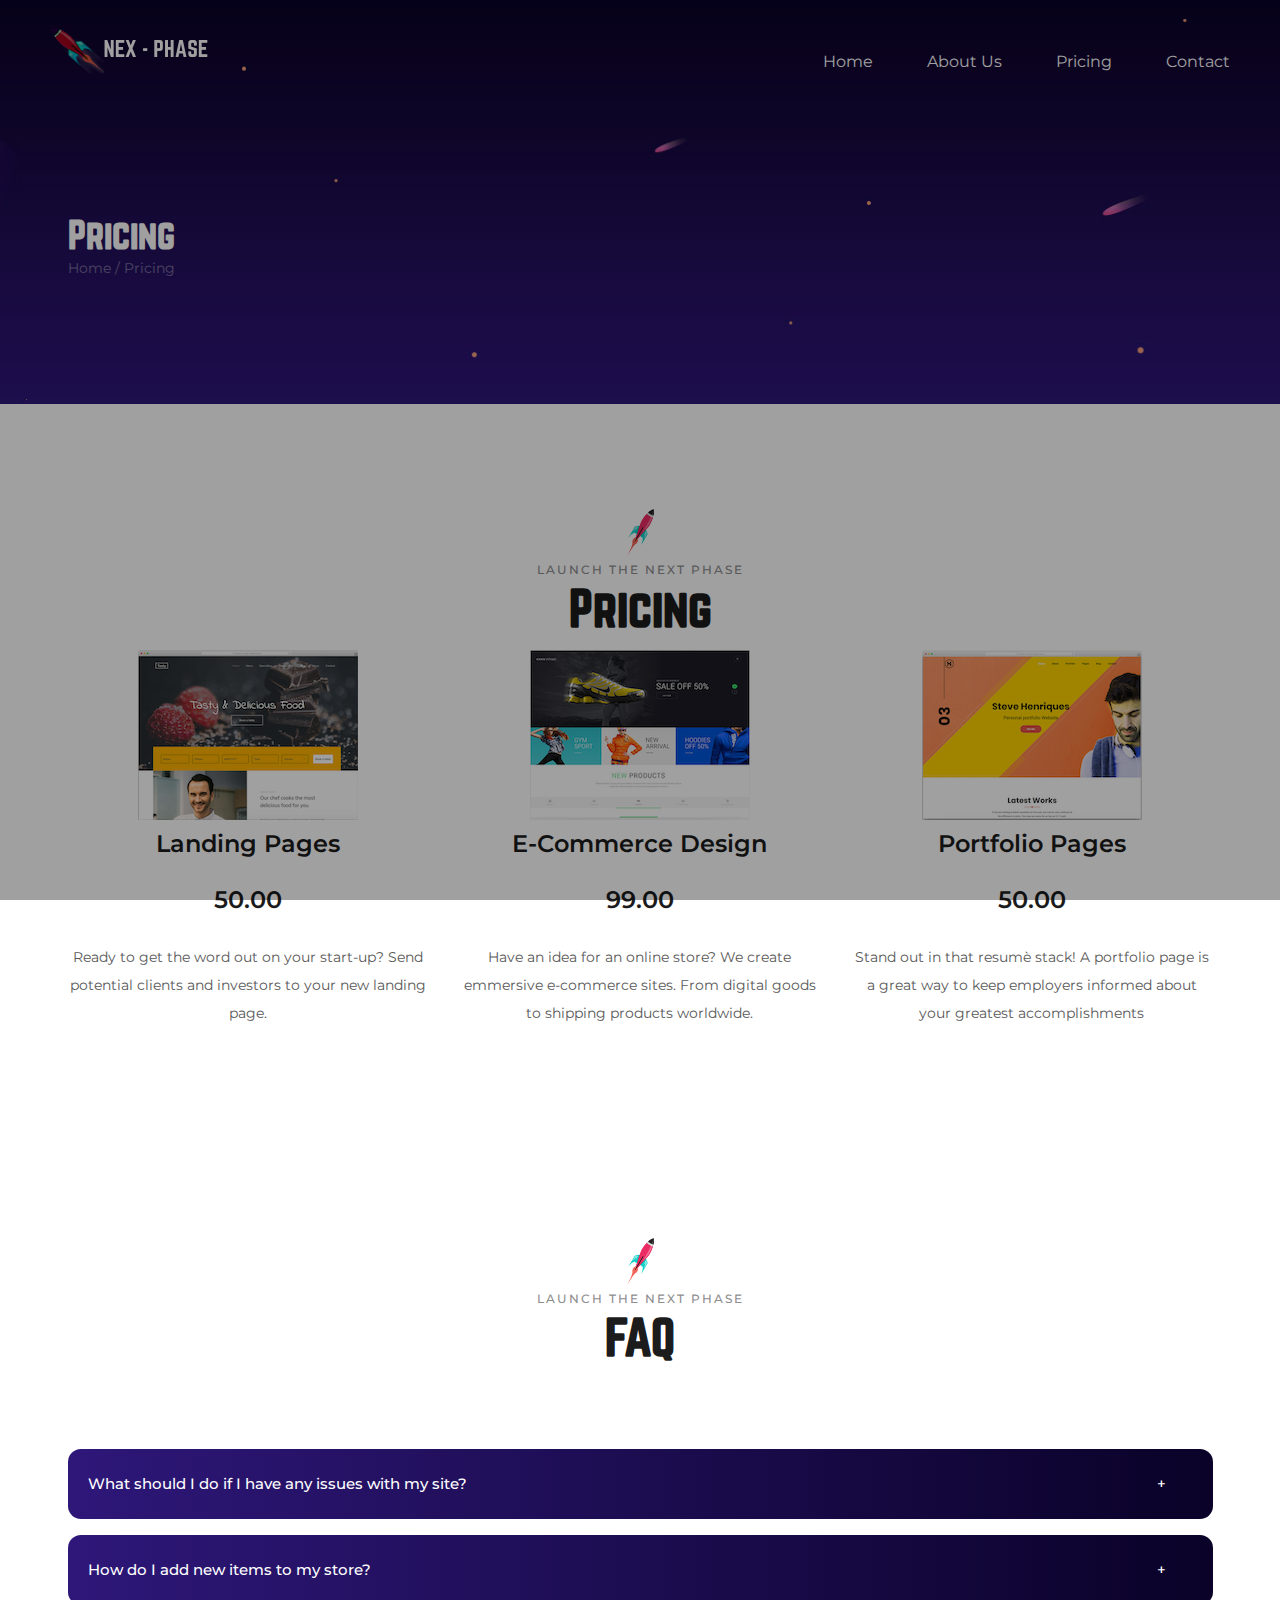
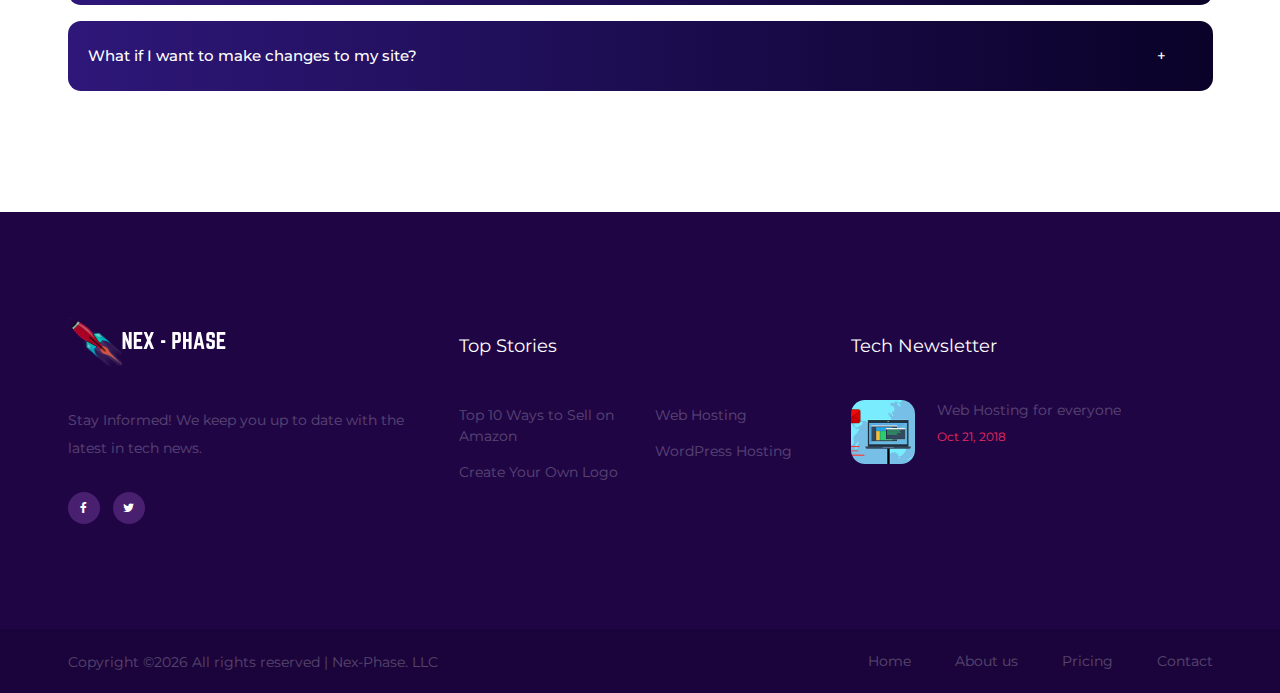
<file: service.html>
<!DOCTYPE html>
<html lang="zxx">
<head>
	<title>Nex-Phase</title>
	<meta charset="UTF-8">
	<meta name="description" content="Cloud 83 - hosting template ">
	<meta name="keywords" content="cloud, hosting, creative, html">
	<meta name="viewport" content="width=device-width, initial-scale=1.0">
	<!-- Favicon -->
	<link href="img/rocket.png" rel="shortcut icon"/>

	<!-- Google Font -->
	<link href="https://fonts.googleapis.com/css?family=Montserrat:400,400i,500,500i,600,600i,700,700i" rel="stylesheet">


	<!-- Stylesheets -->
	<link rel="stylesheet" href="css/bootstrap.min.css"/>
	<link rel="stylesheet" href="css/font-awesome.min.css"/>
	<link rel="stylesheet" href="css/flaticon.css"/>
	<link rel="stylesheet" href="css/owl.carousel.min.css"/>
	<link rel="stylesheet" href="css/style.css"/>

</head>
<body>
	<!-- Page Preloder -->
	<div id="preloder">
		<div class="loader"></div>
	</div>

	<!-- Header section -->
	<header class="header-section">
		<a href="./index.html" class="site-logo"><img src="./img/nexII.png" alt=""></a>
		<div class="nav-switch">
			<i class="fa fa-bars"></i>
		</div>
		<div class="nav-warp">
			<ul class="main-menu">
				<li><a href="./index.html">Home</a></li>
				<li><a href="./about.html">About Us</a></li>
				<li><a href="./service.html">Pricing</a></li>
				<li><a href="./contact.html">Contact</a></li>
			</ul>
		</div>
	</header>
	<!-- Header section end -->


	<!-- Page Top section -->
	<section class="page-top-section set-bg" data-setbg="img/page-top-bg.jpg">
		<div class="container">
			<h2>Pricing</h2>
			<div class="site-breadcrumb">
				<a href="home">Home</a> / <span>Pricing</span>
			</div>
		</div>
	</section>
	<!-- Page Top section end -->


	<!-- Features section -->
	<section class="features-section spad">
		<div class="container">
			<div class="section-title">
				<img src="./img/section-title-icon.png" alt="#">
				<p>LAUNCH THE NEXT PHASE</p>
				<h2>Pricing</h2>
			</div>
			<div class="row">
				<div class="col-lg-4 col-md-6 feature-item">
					<div class="logoz">
						<img src="./img/landingpage.png">
					</div>
					<h4>Landing Pages</h4>
					<h4>50.00</h4>
					<p>Ready to get the word out on your start-up? Send potential clients and investors to your new landing page.  </p>
				</div>
				<div class="col-lg-4 col-md-6 feature-item fi-center-top">
					<div class="logoz">
						<img src="./img/ecommerce.png">
					</div>
					<h4>E-Commerce Design</h4>
					<h4>99.00</h4>
					<p>Have an idea for an online store? We create emmersive e-commerce sites. From digital goods to shipping products worldwide.</p>
				</div>
				<div class="col-lg-4 col-md-6 feature-item">
					<div class="logoz">
						<img src="./img/portfolio.png">
					</div>
					<h4>Portfolio Pages</h4>
					<h4>50.00</h4>
					<p>Stand out in that resumè stack! A portfolio page is a great way to keep employers informed about your greatest accomplishments </p>
				</div>
				
			</div>
		</div>
	</section>
	<!-- Features section end -->


	<!-- Service box section -->
	<!-- <section class="service-box-section">
		<div class="container-fluid">
			<div class="row">
				<div class="col-lg-4 col-md-6 p-0 service-box">
					<div class="service-box-text text-white">
						<h4>Our Mission</h4>
						<p>Nullam lacinia ex eleifend orci porttitor, suscipit interdum augue condimentum. Etiam pretium turpis eget nibh laoreet iaculis. Vivamus auctor mi eget odio feugiat, quis aliquet velit ornare. Inte-ger egestas sit amet neque sed elementum. Fusce ut turpis felis. Etiam pretium pharetra augue, ac porttitor dolor consequat eget. Cras tempor suscipit enim vehicula ultrices. Mauris sed orci blan-dit, rhoncus massa non, tincidunt odio. </p>
						<a href="#" class="site-btn">Read More</a>
					</div>
				</div>
				<div class="col-lg-4 col-md-6 p-0 service-box">
					<div class="service-box-text text-white">
						<h4>Our Vission</h4>
						<p>Lacinia ex eleifend orci porttitor, suscipit interdum augue cond-imentum. Etiam pretium turpis eget nibh laoreet iaculis. Vivamus auctor mi eget odio feugiat, quis aliquet velit ornare. Integer eges-tas sit amet neque sed elementum. Fusce ut turpis felis. Etiam pretium pharetra augue, ac porttitor dolor consequat eget. Cras tempor suscipit enim vehicula ultrices. Mauris sed orci blandit, rhoncus massa non.</p>
						<a href="#" class="site-btn">Read More</a>
					</div>
				</div>
				<div class="col-lg-4 p-0 service-box">
					<div class="service-box-image text-white">
						<img src="img/service.png" alt="">
					</div>
				</div>
			</div>
		</div>
	</section> -->
	<!-- Service box section end -->


	<!-- Faq section -->
	<section class="faq-section spad">
		<div class="container">
			<div class="section-title">
				<img src="./img/section-title-icon.png" alt="#">
				<p>LAUNCH THE NEXT PHASE</p>
				<h2>FAQ</h2>
			</div>
			<div id="accordion" class="accordion-area faq-accordion">
				<div class="panel">
					<div class="panel-header" id="headingOne">
						<button class="panel-link" data-toggle="collapse" data-target="#collapse1" aria-expanded="true" aria-controls="collapse1">What should I do if I have any issues with my site?</button>
					</div>
					<div id="collapse1" class="collapse" aria-labelledby="headingOne" data-parent="#accordion">
						<div class="panel-body">
							<div class="row">
								<div class="col-lg-10 offset-lg-1">
									<div class="row">
										<div class="col-lg-6">
											<h4>Free Support</h4>
											<p>Contact us any time if you have questions or issues with your page. We are always here to help!</p>
										</div>
										<div class="col-lg-6">
											<img src="./img/faq.jpg" alt="">
										</div>
									</div>
								</div>
							</div>
						</div>
					</div>
				</div>
				<div class="panel">
					<div class="panel-header" id="headingTwo">
						<button class="panel-link" data-toggle="collapse" data-target="#collapse2" aria-expanded="false" aria-controls="collapse2"> How do I add new items to my store? </button>
					</div>
					<div id="collapse2" class="collapse" aria-labelledby="headingTwo" data-parent="#accordion">
						<div class="panel-body">
							<div class="row">
								<div class="col-lg-10 offset-lg-1">
									<div class="row">
										<div class="col-lg-6">
											<h4>Content Management System</h4>
											<p>With Wordpress, we educate our customers on how to manage their content. We offer easy to follow tutorials, our customers can add, delete and change products with ease.</p>
										</div>
										<div class="col-lg-6">
											<img src="./img/faq.jpg" alt="">
										</div>
									</div>
								</div>
							</div>
						</div>
					</div>
				</div>
				<div class="panel">
					<div class="panel-header" id="headingThree">
						<button class="panel-link" data-toggle="collapse" data-target="#collapse3" aria-expanded="false" aria-controls="collapse3">What if I want to make changes to my site?</button>
					</div>
					<div id="collapse3" class="collapse" aria-labelledby="headingThree" data-parent="#accordion">
						<div class="panel-body">
							<div class="row">
								<div class="col-lg-10 offset-lg-1">
									<div class="row">
										<div class="col-lg-6">
											<h4>Updates</h4>
											<p>Contact us any time to make updates to you site.</p>
										</div>
										<div class="col-lg-6">
											<img src="./img/faq.jpg" alt="">
										</div>
									</div>
								</div>
							</div>
						</div>
					</div>
				</div>
				
				</div>
			</div>
		</div>
	</section>
	<!-- Faq section end -->


	<!-- Footer top section -->
	<section class="footer-top-section text-white spad">
		<div class="container">
			<div class="row">
				<div class="col-lg-4">
					<div class="footer-widget about-widget">
						<img src="./img/nexII.png" alt="logo">
						<p>Stay Informed! We keep you up to date with the latest in tech news.</p>
						<div class="fw-social social">

							<a href="https://www.facebook.com/ray.randle"><i class="fa fa-facebook"></i></a>
							<a href="https://twitter.com/RandNetworks"><i class="fa fa-twitter"></i></a>
						</div>
					</div>
				</div>
				<div class="col-lg-4 col-md-6">
					<div class="footer-widget">
						<h4 class="fw-title">Top Stories</h4>
						<div class="row">
							<div class="col-sm-6">
								<ul>
									<li><a href="https://www.nchannel.com/blog/amazon-selling-tips/">Top 10 Ways to Sell on Amazon</a></li>
									<li><a href="https://www.canva.com/">Create Your Own Logo</a></li>
								</ul>
							</div>
							<div class="col-sm-6">
								<ul>
									<li><a href="https://www.hostinger.com/">Web Hosting</a></li>
									<li><a href="https://www.hostgator.com/">WordPress Hosting</a></li>
								</ul>
							</div>
						</div>
					</div>
				</div>
				<div class="col-lg-4  col-md-6">
					<div class="footer-widget">
						<h4 class="fw-title">Tech Newsletter</h4>
						<div class="fw-latest-post-widget">
							<div class="lp-item">
								<div class="lp-thumb set-bg" data-setbg="img/footer-thumb/1.jpg"></div>
								<div class="lp-content">
									<h6>Web Hosting for everyone</h6>
									<span>Oct 21, 2018</span>
								</div>
							</div>
						</div>
					</div>
				</div>
			</div>
		</div>
	</section>
	<!-- Footer top section end -->


	<!-- Footer section -->
	<footer class="footer-section">
		<div class="container">
			<ul class="footer-menu">
				<li><a href="./index.html">Home</a></li>
				<li><a href="./about.html">About us</a></li>
				<li><a href="./service.html">Pricing</a></li>
				<li><a href="./contact.html">Contact</a></li>
			</ul>
			<div class="copyright">
Copyright &copy;<script>document.write(new Date().getFullYear());</script> All rights reserved | Nex-Phase. LLC
</div>
		</div>
	</footer>
	<!-- Footer top section end -->


	<!--====== Javascripts & Jquery ======-->
	<script src="js/jquery-3.2.1.min.js"></script>
	<script src="js/bootstrap.min.js"></script>
	<script src="js/owl.carousel.min.js"></script>
	<script src="js/circle-progress.min.js"></script>
	<script src="js/main.js"></script>

	</body>
</html>
</file>
<file: css/flaticon.css>
/*
  	Flaticon icon font: Flaticon
  	Creation date: 22/06/2016 15:31
  	*/

@font-face {
  font-family: "Flaticon";
  src: url("../icon-fonts/Flaticon.eot");
  src: url("../icon-fonts/Flaticon.eot?#iefix") format("embedded-opentype"),
       url("../icon-fonts/Flaticon.woff") format("woff"),
       url("../icon-fonts/Flaticon.ttf") format("truetype"),
       url("../icon-fonts/Flaticon.svg#Flaticon") format("svg");
  font-weight: normal;
  font-style: normal;
}

@media screen and (-webkit-min-device-pixel-ratio:0) {
  @font-face {
    font-family: "Flaticon";
    src: url("../icon-fonts/Flaticon.svg#Flaticon") format("svg");
  }
}

[class^="flaticon-"]:before, [class*=" flaticon-"]:before,
[class^="flaticon-"]:after, [class*=" flaticon-"]:after {   
  font-family: Flaticon;
  font-style: normal;
}

.flaticon-analytics:before { content: "\f100"; }
.flaticon-backup:before { content: "\f101"; }
.flaticon-blogging:before { content: "\f102"; }
.flaticon-browser:before { content: "\f103"; }
.flaticon-browser-1:before { content: "\f104"; }
.flaticon-browser-2:before { content: "\f105"; }
.flaticon-bug:before { content: "\f106"; }
.flaticon-cloud-computing:before { content: "\f107"; }
.flaticon-coding:before { content: "\f108"; }
.flaticon-customer:before { content: "\f109"; }
.flaticon-design:before { content: "\f10a"; }
.flaticon-devices:before { content: "\f10b"; }
.flaticon-domain-registration:before { content: "\f10c"; }
.flaticon-email:before { content: "\f10d"; }
.flaticon-folder:before { content: "\f10e"; }
.flaticon-funnel:before { content: "\f10f"; }
.flaticon-idea:before { content: "\f110"; }
.flaticon-image:before { content: "\f111"; }
.flaticon-keywords:before { content: "\f112"; }
.flaticon-link:before { content: "\f113"; }
.flaticon-map:before { content: "\f114"; }
.flaticon-monitoring:before { content: "\f115"; }
.flaticon-music:before { content: "\f116"; }
.flaticon-newspaper:before { content: "\f117"; }
.flaticon-online-shop:before { content: "\f118"; }
.flaticon-pay-per-click:before { content: "\f119"; }
.flaticon-quality:before { content: "\f11a"; }
.flaticon-ranking:before { content: "\f11b"; }
.flaticon-screen:before { content: "\f11c"; }
.flaticon-search:before { content: "\f11d"; }
.flaticon-search-1:before { content: "\f11e"; }
.flaticon-search-engine:before { content: "\f11f"; }
.flaticon-search-engine-1:before { content: "\f120"; }
.flaticon-server:before { content: "\f121"; }
.flaticon-shared-folder:before { content: "\f122"; }
.flaticon-sharing-archives:before { content: "\f123"; }
.flaticon-shield:before { content: "\f124"; }
.flaticon-sitemap:before { content: "\f125"; }
.flaticon-smartphone:before { content: "\f126"; }
.flaticon-social-media:before { content: "\f127"; }
.flaticon-speech-bubbles:before { content: "\f128"; }
.flaticon-speedometer:before { content: "\f129"; }
.flaticon-stats:before { content: "\f12a"; }
.flaticon-tags:before { content: "\f12b"; }
.flaticon-target:before { content: "\f12c"; }
.flaticon-targeting:before { content: "\f12d"; }
.flaticon-translation:before { content: "\f12e"; }
.flaticon-typewriter:before { content: "\f12f"; }
.flaticon-video:before { content: "\f130"; }
.flaticon-viral-marketing:before { content: "\f131"; }
</file>
<file: css/style.css>
/* =================================
------------------------------------
  IT Host - Hosting Template
  Version: 1.0
 ------------------------------------
 ====================================*/



/*----------------------------------------*/
/* Template default CSS
/*----------------------------------------*/

html,
body {
	height: 100%;
	font-family: 'Montserrat', sans-serif;
	-webkit-font-smoothing: antialiased;
	font-smoothing: antialiased;
}

h1,
h2,
h3,
h4,
h5,
h6 {
	margin: 0;
	color: #1c1c1c;
	font-weight: 600;
}

h1 {
	font-size: 70px;
}

h2 {
	font-size: 36px;
	font-family: norwester;
}

h3 {
	font-size: 30px;
}

h4 {
	font-size: 24px;
}

h5 {
	font-size: 18px;
}

h6 {
	font-size: 16px;
}

p {
	font-size: 14px;
	color: #585858;
	line-height: 2;
}

img {
	max-width: 100%;
}

input:focus,
select:focus,
button:focus,
textarea:focus {
	outline: none;
}

a:hover,
a:focus {
	text-decoration: none;
	outline: none;
}

ul,
ol {
	padding: 0;
	margin: 0;
}

         
@font-face {
  font-family: 'norwester';
  src: url('icon-fonts/norwester.eot'); /* IE9 Compat Modes */
  src: url('icon-fonts/norwester.eot?#iefix') format('embedded-opentype'), /* IE6-IE8 */
       url('icon-fonts/norwester.woff') format('woff'), /* Pretty Modern Browsers */
       url('icon-fonts/norwester.ttf')  format('truetype'), /* Safari, Android, iOS */
       url('icon-fonts/norwester.svg#svgFontName') format('svg'); /* Legacy iOS */
}
/*---------------------
  Helper CSS
-----------------------*/

.section-title {
	margin-bottom: 80px;
	text-align: center;
	position: relative;
}

.section-title img {
	margin-bottom: 5px;
}

.section-title h2 {
	font-size: 48px;
	font-weight: 700;
}

.section-title p {
	font-size: 12px;
	font-weight: 500;
	margin-bottom: 0;
	color: #8e8e8e;
	line-height: normal;
	text-transform: uppercase;
	letter-spacing: 2px;
	margin-bottom: 5px;
}

.section-title.st-white h2 {
	color: #fff;
}

.set-bg {
	background-repeat: no-repeat;
	background-size: cover;
	background-position: top center;
}

.spad {
	padding-top: 105px;
	padding-bottom: 105px;
}

.text-white h1,
.text-white h2,
.text-white h3,
.text-white h4,
.text-white h5,
.text-white h6,
.text-white p,
.text-white span,
.text-white li,
.text-white a {
	color: #fff;
}

/*---------------------
  Commom elements
-----------------------*/

.bg-gradient,
.site-btn.sb-gradient,
.accordion-area .panel-link,
.accordion-area .panel-link.active.collapsed,
.tab-element .nav-tabs .nav-link {
	/* Permalink - use to edit and share this gradient: http://colorzilla.com/gradient-editor/#2e1779+0,0a0228+100 */
	background: #2e1779;
	/* Old browsers */
	/* FF3.6-15 */
	background: -webkit-linear-gradient(left, #2e1779 0%, #0a0228 100%);
	/* Chrome10-25,Safari5.1-6 */
	background: -webkit-gradient(linear, left top, right top, from(#2e1779), to(#0a0228));
	background: -o-linear-gradient(left, #2e1779 0%, #0a0228 100%);
	background: linear-gradient(to right, #2e1779 0%, #0a0228 100%);
	/* W3C, IE10+, FF16+, Chrome26+, Opera12+, Safari7+ */
	filter: progid:DXImageTransform.Microsoft.gradient( startColorstr='#2e1779', endColorstr='#0a0228', GradientType=1);
	/* IE6-9 */
}

/* buttons */

.site-btn {
	display: inline-block;
	border: none;
	font-size: 14px;
	font-weight: 400;
	min-width: 186px;
	padding: 17px 25px;
	border-radius: 14px;
	background: #eb2b63;
	color: #fff;
	line-height: 1;
	cursor: pointer;
	text-align: center;
}

.site-btn:hover {
	color: #fff;
}

.site-btn.sb-line {
	background-color: transparent;
	color: #eb2b63;
	-webkit-box-shadow: inset 0 0 0 2px #eb2b63;
	box-shadow: inset 0 0 0 2px #eb2b63;
}

/* Preloder */

#preloder {
	position: fixed;
	width: 100%;
	height: 100%;
	top: 0;
	left: 0;
	z-index: 999999;
	background: #000;
}

.loader {
	width: 40px;
	height: 40px;
	position: absolute;
	top: 50%;
	left: 50%;
	margin-top: -13px;
	margin-left: -13px;
	border-radius: 60px;
	animation: loader 0.8s linear infinite;
	-webkit-animation: loader 0.8s linear infinite;
}

@keyframes loader {
	0% {
		-webkit-transform: rotate(0deg);
		transform: rotate(0deg);
		border: 4px solid #f44336;
		border-left-color: transparent;
	}
	50% {
		-webkit-transform: rotate(180deg);
		transform: rotate(180deg);
		border: 4px solid #673ab7;
		border-left-color: transparent;
	}
	100% {
		-webkit-transform: rotate(360deg);
		transform: rotate(360deg);
		border: 4px solid #f44336;
		border-left-color: transparent;
	}
}

@-webkit-keyframes loader {
	0% {
		-webkit-transform: rotate(0deg);
		border: 4px solid #f44336;
		border-left-color: transparent;
	}
	50% {
		-webkit-transform: rotate(180deg);
		border: 4px solid #673ab7;
		border-left-color: transparent;
	}
	100% {
		-webkit-transform: rotate(360deg);
		border: 4px solid #f44336;
		border-left-color: transparent;
	}
}

.elements-section {
	padding-top: 100px;
}

.el-title {
	margin-bottom: 75px;
}

.element {
	margin-bottom: 100px;
}

.element:last-child {
	margin-bottom: 0;
}

/* Accordion */

.accordion-area .panel {
	margin-bottom: 16px;
}

.accordion-area .panel-link:after {
	content: "+";
	position: absolute;
	font-size: 15px;
	right: 26px;
	top: 0;
	line-height: 16px;
	width: 15px;
	height: 100%;
	text-align: center;
	color: #fff;
	display: -webkit-box;
	display: -ms-flexbox;
	display: flex;
	-webkit-box-align: center;
	-ms-flex-align: center;
	align-items: center;
	-webkit-box-pack: center;
	-ms-flex-pack: center;
	justify-content: center;
}

.faq-accordion.accordion-area .panel-link,
.faq-accordion.accordion-area .panel-link.active.collapsed {
	padding: 17px 100px 17px 20px;
}

.faq-accordion.accordion-area .panel-link:after {
	right: 44px;
}

.accordion-area .panel-header .panel-link.collapsed:after {
	content: "+";
}

.accordion-area .panel-link.active:after {
	content: "-";
}

.accordion-area .panel-link.active {
	background: #eb2b63;
}

.accordion-area .panel-link,
.accordion-area .panel-link.active.collapsed {
	text-align: left;
	position: relative;
	width: 100%;
	padding: 17px 65px 17px 20px;
	padding-left: 41px;
	font-size: 15px;
	font-weight: 500;
	color: #fff;
	line-height: 1;
	cursor: pointer;
	border: none;
	min-height: 70px;
	border-radius: 13px;
}

.accordion-area .panel-body {
	padding: 45px 2px 0;
}

.accordion-area .panel-body h4 {
	margin-bottom: 25px;
}

.accordion-area .panel-body p {
	font-size: 15px;
	margin-bottom: 0;
	line-height: 1.8;
}

.accordion-area .panel-body img {
	border-radius: 15px;
}

.faq-accordion .panel-body {
	padding: 50px 5px 0;
}

.faq-accordion .panel-body h4 {
	padding-top: 25px;
}

.faq-accordion .panel-body p {
	font-size: 15px;
	margin-bottom: 0;
	line-height: 1.8;
}

.faq-accordion .panel-body img {
	border-radius: 15px;
}

/* tab */

.tab-element .nav-tabs {
	border-bottom: none;
}

.tab-element .nav-tabs .nav-link {
	border-radius: 0;
	font-size: 15px;
	color: #fff;
	font-weight: 500;
	border: none;
	padding: 24px 36px;
	margin-right: 8px;
	margin-bottom: 10px;
	border-radius: 13px;
}

.tab-element .nav-tabs .nav-item:last-child .nav-link {
	margin-right: 0;
}

.tab-element .nav-tabs .nav-link.active {
	background: #eb2b63;
}

.tab-element .tab-pane {
	padding: 35px 20px 30px;
}

.tab-element .tab-pane h4 {
	margin-bottom: 25px;
}

.tab-element .tab-pane p {
	margin-bottom: 0;
}

/* Circle progress */

.circle-progress {
	display: -ms-flex;
	display: -webkit-box;
	display: -ms-flexbox;
	display: flex;
	-webkit-box-align: center;
	-ms-flex-align: center;
	align-items: center;
	-webkit-box-pack: center;
	-ms-flex-pack: center;
	justify-content: center;
}

.circle-progress canvas {
	-webkit-transform: rotate(90deg);
	-ms-transform: rotate(90deg);
	transform: rotate(90deg);
}

.circle-progress .loader-circle {
	margin-right: 16px;
}

.circle-progress .progress-info {
	text-align: left;
}

.circle-progress .progress-info h2 {
	font-size: 72px;
	font-weight: 400;
	color: #1c1c1c;
}

.circle-progress .progress-info p {
	font-size: 18px;
	margin-bottom: 0;
	line-height: normal;
}

.cp-item {
	text-align: center;
}

.cp-item h4 {
	font-size: 14px;
	color: #7e7e7e;
}

.milestone-item {
	text-align: center;
}

.milestone-item i {
	color: #eb2b63;
	font-size: 76px;
}

.milestone-item h2 {
	font-size: 72px;
	font-weight: 400;
	line-height: 1;
}

.milestone-item p {
	font-size: 18px;
	margin-bottom: 0;
}

.social {
	display: -ms-flex;
	display: -webkit-box;
	display: -ms-flexbox;
	display: flex;
}

.social a {
	display: -ms-inline-flex;
	display: -webkit-inline-box;
	display: -ms-inline-flexbox;
	display: inline-flex;
	width: 32px;
	height: 32px;
	color: #fff;
	background: #491f70;
	-webkit-box-align: center;
	-ms-flex-align: center;
	align-items: center;
	-webkit-box-pack: center;
	-ms-flex-pack: center;
	justify-content: center;
	border-radius: 50%;
	margin-right: 13px;
	font-size: 12px;
	-webkit-transition: all 0.4s;
	-o-transition: all 0.4s;
	transition: all 0.4s;
}

.social a:hover {
	background: #eb2b63;
}

/*------------------
  Header section
---------------------*/

.header-section {
	position: absolute;
	width: 100%;
	padding-top: 25px;
	z-index: 99;
}

.site-logo {
	display: inline-block;
	margin-left: 50px;
}

.nav-switch {
	display: none;
}

.nav-warp {
	float: right;
}

.main-menu {
	list-style: none;
	float: right;
	padding-top: 25px;
	padding-right: 50px;
}

.main-menu li {
	display: inline;
}

.main-menu li a {
	display: inline-block;
	font-size: 16px;
	color: #fff;
	margin-left: 50px;
	-webkit-transition: all 0.4s;
	-o-transition: all 0.4s;
	transition: all 0.4s;
}

.main-menu li a:hover {
	color: #eb2b63;
}

.user-panel {
	float: right;
	background: #eb2b63;
	color: #fff;
	margin-left: 30px;
	margin-right: 70px;
	margin-top: 15px;
	font-size: 14px;
	padding: 12px 19px;
	line-height: 1;
	border-radius: 14px;
}

.user-panel a {
	color: #fff;
}

/*------------------
  Hero section
---------------------*/

.hero-section {
	height: 835px;
	overflow: hidden;
}

.hero-content {
	display: -ms-flex;
	display: -webkit-box;
	display: -ms-flexbox;
	display: flex;
	-webkit-box-align: center;
	-ms-flex-align: center;
	align-items: center;
	-webkit-box-pack: center;
	-ms-flex-pack: center;
	justify-content: center;
	height: 100%;
	position: relative;
}

.hero-content h2 {
	font-size: 90px;
	font-weight: 600;
	margin-bottom: 10px;
	line-height: 1;
}

.hero-content P {
	font-size: 18px;
	line-height: 1.7;
	margin-bottom: 40px;
}

.hero-rocket {
	position: absolute;
	bottom: 8px;
	right: -198px;
}

.hero-rocket img {
	position: relative;
	-webkit-animation: rocket 2s linear infinite;
	animation: rocket 2s linear infinite;
}

@-webkit-keyframes rocket {
	0% {
		left: 20px;
		bottom: 20px;
	}
	25% {
		left: -20px;
		bottom: 20px;
	}
	50% {
		left: -20px;
		bottom: 0px;
	}
	75% {
		left: 0px;
		bottom: 0px;
	}
	100% {
		left: 20px;
		bottom: 20px;
	}
}

@keyframes rocket {
	0% {
		left: 20px;
		bottom: 20px;
	}
	25% {
		left: -20px;
		bottom: 20px;
	}
	50% {
		left: -20px;
		bottom: 0px;
	}
	75% {
		left: 0px;
		bottom: 0px;
	}
	100% {
		left: 20px;
		bottom: 20px;
	}
}

/* ----------------
  Features
---------------------*/

.features-section .section-title {
	margin-bottom: 130px;
}

.features-section .container {
	margin-bottom: -70px;
}

.feature-item {
	text-align: center;
	margin-bottom: 55px;
}

.feature-item .ft-icon {
	display: -ms-inline-flex;
	display: -webkit-inline-box;
	display: -ms-inline-flexbox;
	display: inline-flex;
	width: 87px;
	height: 87px;
	background: #eb2b63;
	font-size: 43px;
	color: #fff;
	-webkit-box-align: center;
	-ms-flex-align: center;
	align-items: center;
	-webkit-box-pack: center;
	-ms-flex-pack: center;
	justify-content: center;
	border-radius: 50%;
	margin-bottom: 40px;
}

.feature-item h4 {
	margin-bottom: 28px;
}

.feature-item.fi-center-top .ft-icon {
	-webkit-transform-origin: bottom center;
	-ms-transform-origin: bottom center;
	transform-origin: bottom center;
	-webkit-transform: scale(1.65);
	-ms-transform: scale(1.65);
	transform: scale(1.65);
}

.feature-item.fi-center-top .ft-icon i {
	-webkit-transform: scale(0.8);
	-ms-transform: scale(0.8);
	transform: scale(0.8);
}

/* ----------------
   Domain search
 ---------------------*/

.domain-form-warp {
	max-width: 993px;
	margin: 0 auto;
}

.domain-form-warp p {
	font-size: 12px;
	color: #fff;
	opacity: 0.26;
	margin-bottom: 0;
	line-height: 1;
}

.domain-search-form {
	margin-bottom: 15px;
}

.domain-search-form input {
	width: calc(100% - 239px);
	height: 59px;
	font-size: 14px;
	border: none;
	background: #fff;
	border-radius: 14px;
	display: inline-block;
	padding: 0 31px;
	margin-right: 5px;
}

.domain-search-form .site-btn {
	height: 59px;
	min-width: 229px;
}

.domain-search-form.df-white-bg input {
	background: #f5f1f8;
}

.single-progress-item {
	margin-bottom: 28px;
}

.single-progress-item:last-child {
	margin-bottom: 0;
}

.single-progress-item p {
	font-size: 16px;
	color: #000000;
	line-height: 1;
	margin-bottom: 15px;
}

.single-progress-item .progress-bar-style {
	height: 8px;
	width: 100%;
	background: #eef6f9;
	border-radius: 15px;
}

.single-progress-item .progress-bar-style .bar-inner {
	position: relative;
	height: 100%;
	border-radius: 15px;
}

.single-progress-item .progress-bar-style .bar-inner span {
	position: absolute;
	bottom: 100%;
	right: 0;
	font-size: 16px;
	color: #000;
	line-height: 1;
	margin-bottom: 15px;
}

.testimonials-slider .owl-dots {
	display: -ms-flex;
	display: -webkit-box;
	display: -ms-flexbox;
	display: flex;
	position: absolute;
	bottom: 37px;
	left: 0;
}

.testimonials-slider .owl-dots .owl-dot {
	display: -ms-inline-flex;
	display: -webkit-inline-box;
	display: -ms-inline-flexbox;
	display: inline-flex;
	width: 11px;
	height: 11px;
	margin-right: 7px;
	border-radius: 50%;
	background: #eef6f9;
}

.testimonials-slider .owl-dots .owl-dot.active {
	background: #eb2b63;
}

.testimonial-item {
	overflow: hidden;
}

.testimonial-item .ti-content {
	background: #eef6f9;
	padding: 48px 35px 45px 38px;
	border-radius: 15px;
	margin-bottom: 42px;
	position: relative;
}

.testimonial-item .ti-content p {
	font-size: 15px;
	margin-bottom: 0;
}

.testimonial-item .ti-content:after {
	position: absolute;
	content: "";
	top: 100%;
	right: 34px;
	width: 0;
	height: 0;
	border-left: 10px solid transparent;
	border-right: 10px solid transparent;
	border-top: 17px solid #eef6f9;
}

.testimonial-item .ti-author-pic {
	width: 90px;
	height: 90px;
	border-radius: 50%;
	float: right;
	margin-left: 35px;
}

.testimonial-item .ti-author {
	text-align: right;
	overflow: hidden;
	padding-top: 25px;
}

.testimonial-item .ti-author h6 {
	font-weight: 700;
}

.testimonial-item .ti-author span {
	color: #eb2b63;
	font-weight: 700;
}

.pricing-section .container {
	margin-bottom: -40px;
}

.pricing-plan {
	margin-bottom: 40px;
}

.pricing-plan .pricing-title {
	text-align: center;
	padding: 16px;
	border-radius: 14px;
	margin-bottom: 15px;
	background: #7246b3;
	/* Old browsers */
	/* FF3.6-15 */
	background: -webkit-linear-gradient(left, #7246b3 0%, #431483 100%);
	/* Chrome10-25,Safari5.1-6 */
	background: -webkit-gradient(linear, left top, right top, from(#7246b3), to(#431483));
	background: -o-linear-gradient(left, #7246b3 0%, #431483 100%);
	background: linear-gradient(to right, #7246b3 0%, #431483 100%);
	/* W3C, IE10+, FF16+, Chrome26+, Opera12+, Safari7+ */
	filter: progid:DXImageTransform.Microsoft.gradient( startColorstr='#7246b3', endColorstr='#431483', GradientType=1);
	/* IE6-9 */
}

.pricing-plan .pricing-title h4 {
	font-weight: 700;
	color: #fff;
	text-transform: uppercase;
}

.pricing-plan .pricing-body {
	background: #eef6f9;
	text-align: center;
	padding: 54px 68px 52px;
	border-radius: 14px;
}

.pricing-plan .pricing-body h2 {
	font-size: 60px;
	color: #585858;
	font-weight: 400;
	line-height: 1;
	margin-bottom: 50px;
}

.pricing-plan .pricing-body h2 span {
	font-size: 14px;
}

.pricing-plan .pricing-body ul {
	list-style: none;
	padding-bottom: 21px;
}

.pricing-plan .pricing-body ul li {
	color: #585858;
	line-height: 1;
	margin-bottom: 36px;
}

.pricing-plan .pricing-body .site-btn {
	width: 100%;
	padding: 22px;
	line-height: 1.1;
}

.pricing-plan.gold-plan .pricing-title {
	background: #eb2b63;
}

.pricing-plan.gold-plan .pricing-body {
	-webkit-box-shadow: inset 0 0 0 2px #eb2b63, 0px 32px 43px rgba(0, 0, 0, 0.35);
	box-shadow: inset 0 0 0 2px #eb2b63, 0px 32px 43px rgba(0, 0, 0, 0.35);
}

.banner-section {
	padding-top: 113px;
	padding-bottom: 96px;
}

.banner-text h3 {
	font-weight: 400;
	margin-bottom: 3px;
}

.banner-text p {
	margin-bottom: 0;
	opacity: 0.40;
}

.footer-top-section {
	background: #200545;
}

.footer-widget .fw-title {
	font-size: 18px;
	font-weight: 400;
	line-height: 1;
	margin-bottom: 45px;
	padding-top: 20px;
}

.footer-widget ul {
	list-style: none;
	padding-top: 5px;
}

.footer-widget ul li a {
	display: block;
	margin-bottom: 15px;
	font-size: 14px;
	color: #fff;
	opacity: 0.25;
}

.footer-widget.about-widget img {
	margin-bottom: 40px;
}

.footer-widget.about-widget p {
	opacity: 0.25;
	margin-bottom: 30px;
}

.fw-latest-post-widget .lp-item,
.sb-latest-post-widget .lp-item {
	margin-bottom: 11px;
	display: block;
	overflow: hidden;
}

.fw-latest-post-widget .lp-thumb,
.sb-latest-post-widget .lp-thumb {
	width: 64px;
	height: 64px;
	float: left;
	margin-right: 22px;
	background-color: #eb2b63;
	border-radius: 14px;
}

.fw-latest-post-widget .lp-content,
.sb-latest-post-widget .lp-content {
	overflow: hidden;
	padding-top: 2px;
}

.fw-latest-post-widget .lp-content h6,
.sb-latest-post-widget .lp-content h6 {
	font-size: 14px;
	font-weight: 400;
	opacity: 0.25;
	color: #fff;
	margin-bottom: 5px;
}

.fw-latest-post-widget .lp-content span,
.sb-latest-post-widget .lp-content span {
	font-size: 12px;
	color: #eb2b63;
}

/*--------------------
  Footer section
---------------------*/

.footer-section {
	background: #1b043b;
	overflow: hidden;
	padding: 20px 0px;
}

.footer-menu {
	list-style: none;
	float: right;
}

.footer-menu li {
	display: inline;
}

.footer-menu li a {
	display: inline-block;
	font-size: 14px;
	color: #fff;
	opacity: 0.26;
	margin-left: 40px;
}

.footer-menu li a:hover {
	color: #eb2b63;
}

.copyright {
	float: left;
	color: #fff;
	font-size: 14px;
	padding-top: 3px;
	opacity: 0.25;
}

.page-top-section {
	height: 404px;
	padding-top: 215px;
}

.page-top-section h2 {
	color: #fff;
}

.site-breadcrumb {
	color: #fff;
	opacity: 0.37;
	font-size: 14px;
}

.site-breadcrumb a {
	color: #fff;
}

/* ----------------
  About Page
---------------------*/

.sc-about-page {
	padding-top: 95px;
	padding-bottom: 74px;
}

.about-text {
	padding-top: 70px;
}

.about-text h3 {
	margin-bottom: 35px;
}

.about-text p {
	margin-bottom: 40px;
}

.milestones-section {
	padding-top: 90px;
	padding-bottom: 100px;
}

.milestones-top-text {
	margin-bottom: 70px;
}

.milestones-top-text p {
	font-size: 18px;
	color: #fff;
	line-height: 1.6;
}

.clients-seciton {
	padding: 68px 0;
	background: #dee7ee;
}

.team-member {
	text-align: center;
}

.team-member img {
	border-radius: 34px;
	margin-bottom: 48px;
}

.team-member p {
	font-size: 15px;
}

.team-member .tm-social {
	-webkit-box-pack: center;
	-ms-flex-pack: center;
	justify-content: center;
}

/* ----------------
  Services Page
---------------------*/

.service-box:nth-child(1) {
	/* Permalink - use to edit and share this gradient: http://colorzilla.com/gradient-editor/#0a0228+0,2e1779+100 */
	background: #0a0228;
	/* Old browsers */
	/* FF3.6-15 */
	background: -webkit-linear-gradient(top, #0a0228 0%, #2e1779 100%);
	/* Chrome10-25,Safari5.1-6 */
	background: -webkit-gradient(linear, left top, left bottom, from(#0a0228), to(#2e1779));
	background: -o-linear-gradient(top, #0a0228 0%, #2e1779 100%);
	background: linear-gradient(to bottom, #0a0228 0%, #2e1779 100%);
	/* W3C, IE10+, FF16+, Chrome26+, Opera12+, Safari7+ */
	filter: progid:DXImageTransform.Microsoft.gradient( startColorstr='#0a0228', endColorstr='#2e1779', GradientType=0);
	/* IE6-9 */
}

.service-box:nth-child(2) {
	background: #2d1678;
}

.service-box:nth-child(3) {
	background: #422b8f;
}

.service-box-text {
	padding: 145px 80px 155px;
	height: 100%;
}

.service-box-text h4 {
	margin-bottom: 40px;
}

.service-box-text p {
	margin-bottom: 35px;
}

.service-box-image {
	display: -ms-flex;
	display: -webkit-box;
	display: -ms-flexbox;
	display: flex;
	-webkit-box-align: center;
	-ms-flex-align: center;
	align-items: center;
	-webkit-box-pack: center;
	-ms-flex-pack: center;
	justify-content: center;
	height: 100%;
	padding: 50px 30px;
}

/* ----------------
  Blog Page
---------------------*/

.blog-post {
	margin-bottom: 70px;
}

.blog-post h4 {
	margin-bottom: 14px;
}

.blog-post p {
	font-size: 15px;
	margin-bottom: 0;
}

.post-thumb {
	border-radius: 13px;
	margin-bottom: 52px;
}

.post-date {
	display: inline-block;
	font-size: 12px;
	color: #fff;
	font-weight: 600;
	padding: 5px 15px;
	border-radius: 20px;
	min-width: 108px;
	background: #eb2b63;
	margin-bottom: 15px;
}

.post-metas {
	margin-bottom: 30px;
}

.post-metas .post-meta {
	display: inline-block;
	font-size: 12px;
	color: #acacac;
	font-weight: 600;
	margin-right: 13px;
	padding-right: 14px;
	position: relative;
}

.post-metas .post-meta a {
	color: #acacac;
}

.post-metas .post-meta a:hover {
	text-decoration: underline;
}

.post-metas .post-meta:after {
	position: absolute;
	content: "|";
	color: #acacac;
	font-size: 12px;
	right: 0;
	top: 0;
}

.post-metas .post-meta:last-child {
	padding-right: 0;
	margin-right: 0;
}

.post-metas .post-meta:last-child:after {
	display: none;
}

.site-pagination a {
	display: inline-block;
	font-size: 16px;
	font-weight: 700;
	color: #1c1c1c;
	margin-right: 1px;
}

.site-pagination a.active {
	color: #eb2b63;
}

.sb-widget {
	margin-bottom: 75px;
}

.sb-widget:last-child {
	margin-bottom: 0;
}

.sb-widget .sb-title {
	font-size: 18px;
	font-weight: 700;
	margin-bottom: 45px;
}

.sb-widget ul {
	list-style: none;
}

.sb-widget ul li a {
	font-size: 14px;
	color: #585858;
	margin-bottom: 15px;
	display: inline-block;
}

.sb-widget .add {
	margin-bottom: 23px;
	display: block;
}

.sb-widget .add img {
	border-radius: 14px;
}

.sb-widget .sb-search-widget {
	position: relative;
}

.sb-widget .sb-search-widget input {
	width: 100%;
	height: 59px;
	padding-left: 15px;
	padding-right: 75px;
	border: none;
	background: #f5f1f8;
	border-radius: 12px;
}

.sb-widget .sb-search-widget button {
	position: absolute;
	height: 100%;
	right: 15px;
	top: 0;
	font-size: 14px;
	color: #acacac;
	background-color: transparent;
	border: none;
	cursor: pointer;
}

.sb-widget .sb-tag-widget a {
	display: inline-block;
	font-size: 14px;
	color: #585858;
	margin-right: 20px;
	margin-bottom: 10px;
}

.sb-widget .sb-tag-widget a.big-tag {
	font-size: 18px;
	color: #eb2b63;
}

.sb-latest-post-widget .lp-content h6 {
	color: #585858;
	opacity: 1;
}

.sb-latest-post-widget .lp-thumb {
	margin-right: 15px;
}

/* ----------------
  Contact Page
---------------------*/

.contact-section {
	padding-top: 100px;
	padding-bottom: 25px;
}

.contact-text h4 {
	margin-bottom: 30px;
}

.contact-text p {
	margin-bottom: 40px;
}

.cont-info {
	display: block;
	margin-bottom: 25px;
}

.cont-info .ci-icon {
	width: 36px;
	float: left;
}

.cont-info span {
	font-size: 16px;
	color: #1c1c1c;
	display: block;
	overflow: hidden;
}

.contact-form {
	padding-top: 64px;
}

.contact-form input[type=text],
.contact-form input[type=email],
.contact-form textarea {
	width: 100%;
	height: 56px;
	border: none;
	padding: 0 29px;
	background: #eff4f7;
	border-radius: 4px;
	margin-bottom: 21px;
}

.contact-form textarea {
	padding: 23px 29px;
	height: 195px;
}

.map {
	margin-top: 107px;
	height: 685px;
}

/* ----------------
  Responsive
---------------------*/

@media (min-width: 1200px) {
	.container {
		max-width: 1175px;
	}
}

/* Medium screen : 992px. */

@media only screen and (min-width: 992px) and (max-width: 1199px) {
	.hero-rocket {
		width: 500px;
	}
	.pricing-plan .pricing-body {
		padding: 54px 45px 52px;
	}
	.service-box-text {
		padding: 70px 40px 85px;
	}
}

/* Tablet :768px. */

@media only screen and (min-width: 768px) and (max-width: 991px) {
	.user-panel {
		margin-left: 30px;
		margin-right: 20px;
	}
	.site-logo {
		margin-left: 20px;
	}
	.main-menu li a {
		font-size: 15px;
		margin-left: 20px;
	}
	.hero-rocket {
		display: none;
	}
	.feature-item.fi-center-top .ft-icon {
		-webkit-transform: scale(1);
		-ms-transform: scale(1);
		transform: scale(1);
	}
	.feature-item.fi-center-top .ft-icon i {
		-webkit-transform: scale(1);
		-ms-transform: scale(1);
		transform: scale(1);
	}
	.testimonials-slider {
		margin-top: 50px;
	}
	.banner-text p {
		margin-bottom: 30px;
	}
	.footer-top-section {
		padding-bottom: 50px;
	}
	.footer-widget {
		margin-bottom: 40px;
	}
	.footer-menu li a {
		margin-left: 20px;
	}
	.service-box-text {
		padding: 110px 35px 125px;
	}
	.service-box-image {
		padding: 100px 30px 50px;
	}
	.faq-accordion .panel-body img {
		margin-top: 20px;
	}
	.about-text {
		padding-top: 0;
		margin-bottom: 40px;
	}
	.milestones-top-text {
		text-align: center;
	}
	.milestone-item h2 {
		font-size: 55px;
	}
	.team-member {
		margin-bottom: 50px;
	}
	.sidebar {
		margin-top: 100px;
	}
	.circle-progress {
		margin-bottom: 50px;
	}
	.milestone-item {
		margin-bottom: 40px;
	}
}

/* Large Mobile :480px. */

@media only screen and (max-width: 767px) {
	.header-section {
		padding-bottom: 20px;
	}
	.nav-switch {
		right: 30px;
		display: block;
		float: right;
		font-size: 32px;
		cursor: pointer;
		color: #fff;
		margin-right: 40px;
	}
	.nav-warp {
		display: none;
		position: absolute;
		background: #fff;
		width: 100%;
		left: 0;
		top: 100%;
		-webkit-box-shadow: 0 10px 50px rgba(93, 93, 93, 0.15);
		box-shadow: 0 10px 50px rgba(93, 93, 93, 0.15);
	}
	.user-panel {
		float: none;
		display: inline-block;
		position: absolute;
		top: 0;
		right: 0;
		margin-right: 15px;
	}
	.main-menu {
		float: none;
		padding-top: 70px;
	}
	.main-menu li {
		display: block;
	}
	.main-menu li a {
		display: block;
		color: #111;
		margin-left: 0;
		border-top: 1px solid #efefef;
		padding: 13px 35px;
	}
	.hero-rocket {
		display: none;
	}
	.feature-item.fi-center-top .ft-icon {
		-webkit-transform: scale(1);
		-ms-transform: scale(1);
		transform: scale(1);
	}
	.feature-item.fi-center-top .ft-icon i {
		-webkit-transform: scale(1);
		-ms-transform: scale(1);
		transform: scale(1);
	}
	.testimonials-slider {
		margin-top: 50px;
	}
	.banner-text p {
		margin-bottom: 30px;
	}
	.footer-top-section {
		padding-bottom: 50px;
	}
	.footer-widget {
		margin-bottom: 40px;
	}
	.hero-content h2 {
		font-size: 50px;
		margin-bottom: 30px;
	}
	.footer-section {
		text-align: center;
	}
	.footer-menu,
	.copyright {
		float: none;
		padding-top: 10px;
	}
	.footer-menu li a {
		margin-left: 20px;
	}
	.service-box:nth-child(1) {
		background: #210f5a;
	}
	.service-box-image {
		padding: 100px 30px 50px;
	}
	.faq-accordion .panel-body img {
		margin-top: 20px;
	}
	.about-text {
		padding-top: 0;
		margin-bottom: 40px;
	}
	.milestones-top-text {
		text-align: center;
	}
	.team-member {
		margin-bottom: 50px;
	}
	.clients-seciton img {
		margin: 10px 0;
	}
	.sidebar {
		margin-top: 100px;
	}
	.circle-progress {
		margin-bottom: 50px;
	}
	.milestone-item {
		margin-bottom: 40px;
	}
}

/* Medium Mobile :480px. */

@media only screen and (min-width: 576px) and (max-width: 766px) {
	.hero-section {
		height: 600px;
	}
}

/* Small Mobile :320px. */

@media only screen and (max-width: 479px) {
	.site-logo {
		margin-left: 15px;
	}
	.section-title h2 {
		font-size: 35px;
	}
	.hero-section {
		height: 750px;
	}
	.hero-content h2 {
		font-size: 40px;
		margin-bottom: 30px;
	}
	.domain-search-form {
		text-align: center;
	}
	.domain-search-form input {
		width: 100%;
		margin-bottom: 20px;
	}
	.service-box-text {
		padding: 90px 30px 105px;
	}
	.faq-accordion.accordion-area .panel-link,
	.faq-accordion.accordion-area .panel-link.active.collapsed {
		padding: 17px 50px 17px 20px;
	}
	.faq-accordion.accordion-area .panel-link:after {
		right: 20px;
	}
}

.logoz{
	margin-top: -120px;
	padding-bottom: 10px

}

.owl-stage{
	padding-top: 50px;
	padding-bottom: 10px;
}
</file>
